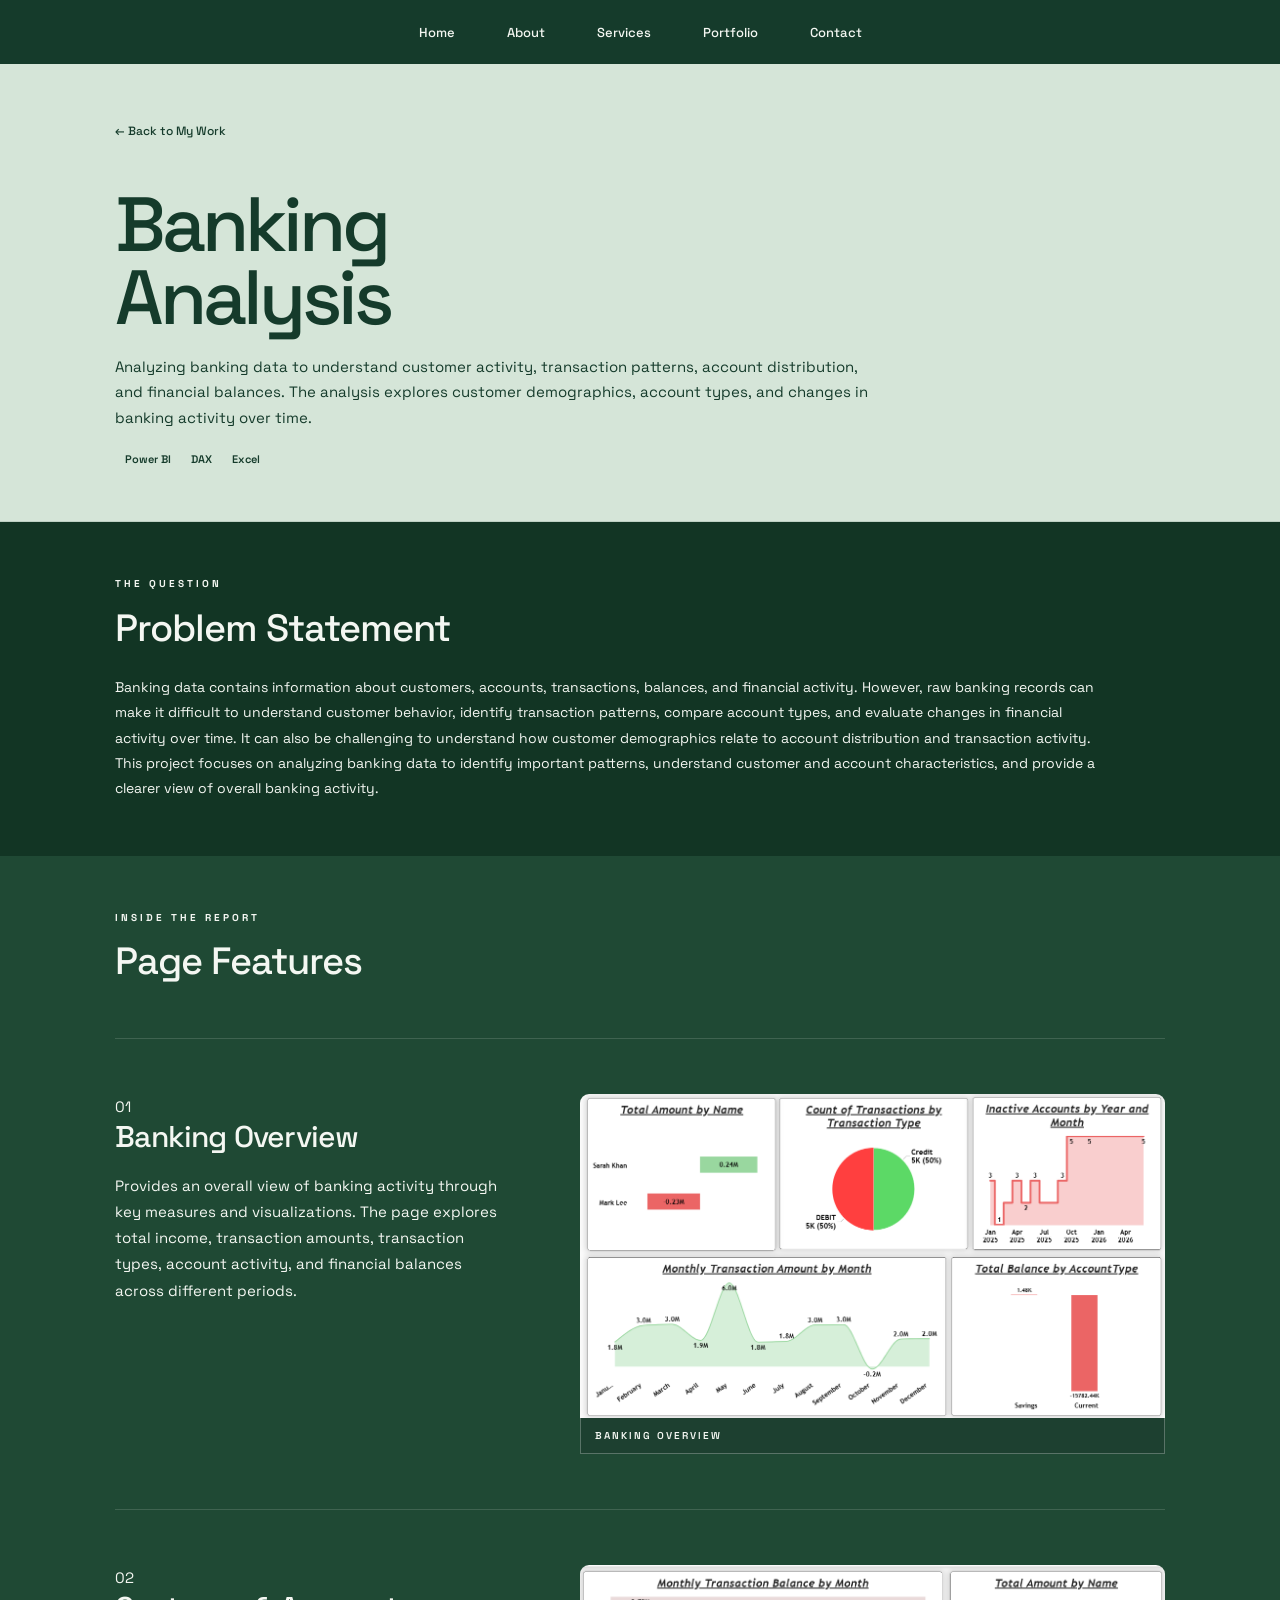
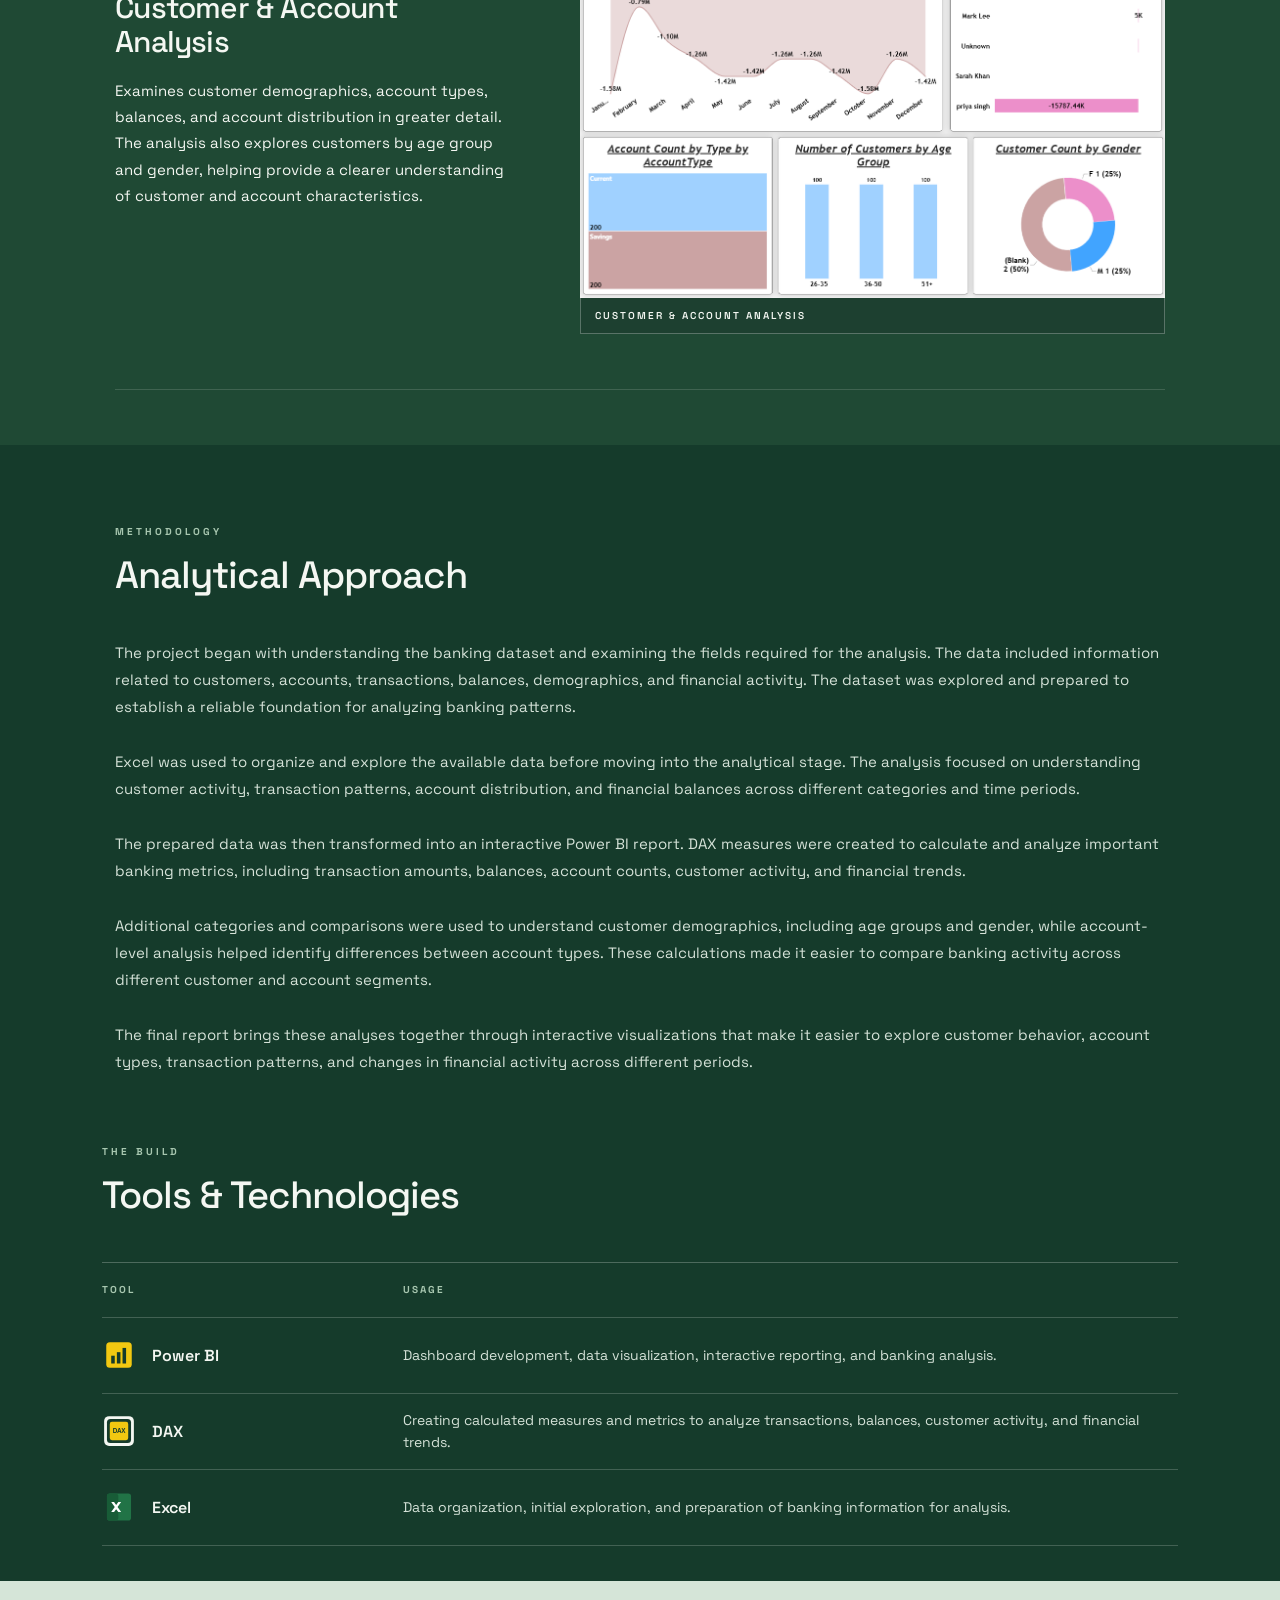
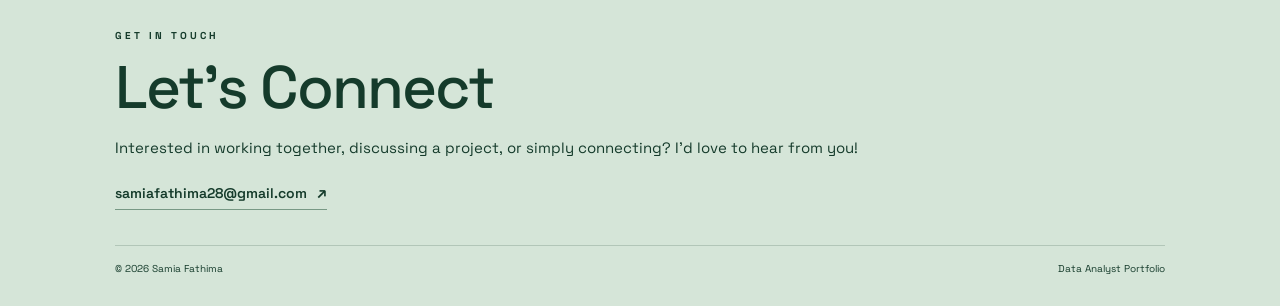
<file: banking-analysis.html>
<!DOCTYPE html>
<html lang="en">

<head>

    <meta charset="UTF-8">
    <meta name="viewport" content="width=device-width, initial-scale=1.0">

    <title>Banking Analysis | Samia Fathima</title>

    <link rel="stylesheet" href="styles.css">

</head>


<body class="project-page">


    <!-- =====================================================
         NAVIGATION
    ====================================================== -->

    <header class="navbar">

        <nav class="nav-links">

            <a href="index.html">
                Home
            </a>

            <a href="index.html#about">
                About
            </a>

            <a href="index.html#services">
                Services
            </a>

            <a href="projects.html">
                Portfolio
            </a>

            <a href="index.html#contact">
                Contact
            </a>

        </nav>

    </header>



    <main>


        <!-- =====================================================
             PROJECT HERO
        ====================================================== -->

        <section class="apple-project-hero">

            <div class="apple-project-top">

                <a href="projects.html" class="back-to-work">
                    ← Back to My Work
                </a>

            </div>


            <div class="apple-project-title">

                <h1>
                    Banking<br>
                    Analysis
                </h1>

            </div>


            <p class="apple-project-description">
                Analyzing banking data to understand customer activity,
                transaction patterns, account distribution, and financial
                balances. The analysis explores customer demographics,
                account types, and changes in banking activity over time.
            </p>


            <div class="apple-project-tools">

                <span>Power BI</span>
                <span>DAX</span>
                <span>Excel</span>

            </div>

        </section>



        <!-- =====================================================
             PROBLEM STATEMENT
        ====================================================== -->

        <section class="apple-problem">

            <div class="apple-problem-inner">

                <p class="apple-problem-label">
                    THE QUESTION
                </p>


                <h2>
                    Problem Statement
                </h2>


                <p class="apple-problem-description">

                    Banking data contains information about customers,
                    accounts, transactions, balances, and financial activity.
                    However, raw banking records can make it difficult to
                    understand customer behavior, identify transaction
                    patterns, compare account types, and evaluate changes
                    in financial activity over time. It can also be challenging
                    to understand how customer demographics relate to account
                    distribution and transaction activity. This project
                    focuses on analyzing banking data to identify important
                    patterns, understand customer and account characteristics,
                    and provide a clearer view of overall banking activity.

                </p>

            </div>

        </section>



        <!-- =====================================================
             PAGE FEATURES
        ====================================================== -->

        <section class="apple-features">

            <div class="apple-features-inner">

                <p class="apple-features-label">
                    INSIDE THE REPORT
                </p>


                <h2>
                    Page Features
                </h2>



                <!-- =================================================
                     PAGE 01
                ================================================== -->

                <div class="apple-feature-row">

                    <div class="apple-feature-text">

                        <p class="apple-feature-number">
                            01
                        </p>

                        <h3>
                            Banking Overview
                        </h3>

                        <p>
                            Provides an overall view of banking activity
                            through key measures and visualizations.
                            The page explores total income, transaction
                            amounts, transaction types, account activity,
                            and financial balances across different periods.
                        </p>

                    </div>


                    <div class="apple-feature-image">

                        <img
                            src="images/banking.png"
                            alt="Banking Analysis Dashboard"
                        >

                        <p class="apple-feature-caption">
                            BANKING OVERVIEW
                        </p>

                    </div>

                </div>



                <!-- =================================================
                     PAGE 02
                ================================================== -->

                <div class="apple-feature-row">

                    <div class="apple-feature-text">

                        <p class="apple-feature-number">
                            02
                        </p>

                        <h3>
                            Customer &amp; Account Analysis
                        </h3>

                        <p>
                            Examines customer demographics, account types,
                            balances, and account distribution in greater
                            detail. The analysis also explores customers
                            by age group and gender, helping provide a
                            clearer understanding of customer and account
                            characteristics.
                        </p>

                    </div>


                    <div class="apple-feature-image">

                        <img
                            src="images/banking-2.png"
                            alt="Customer and Account Analysis Dashboard"
                            onerror="this.onerror=null;this.src='images/banking.png';"
                        >

                        <p class="apple-feature-caption">
                            CUSTOMER &amp; ACCOUNT ANALYSIS
                        </p>

                    </div>

                </div>


            </div>

        </section>



        <!-- =====================================================
             METHODOLOGY
        ====================================================== -->

        <section class="apple-methodology">

            <div class="apple-methodology-inner">

                <p class="apple-methodology-label">
                    METHODOLOGY
                </p>


                <h2>
                    Analytical Approach
                </h2>


                <div class="apple-methodology-text">

                    <p>
                        The project began with understanding the banking
                        dataset and examining the fields required for the
                        analysis. The data included information related to
                        customers, accounts, transactions, balances,
                        demographics, and financial activity. The dataset
                        was explored and prepared to establish a reliable
                        foundation for analyzing banking patterns.
                    </p>


                    <p>
                        Excel was used to organize and explore the available
                        data before moving into the analytical stage. The
                        analysis focused on understanding customer activity,
                        transaction patterns, account distribution, and
                        financial balances across different categories
                        and time periods.
                    </p>


                    <p>
                        The prepared data was then transformed into an
                        interactive Power BI report. DAX measures were
                        created to calculate and analyze important banking
                        metrics, including transaction amounts, balances,
                        account counts, customer activity, and financial
                        trends.
                    </p>


                    <p>
                        Additional categories and comparisons were used to
                        understand customer demographics, including age
                        groups and gender, while account-level analysis
                        helped identify differences between account types.
                        These calculations made it easier to compare banking
                        activity across different customer and account
                        segments.
                    </p>


                    <p>
                        The final report brings these analyses together
                        through interactive visualizations that make it
                        easier to explore customer behavior, account types,
                        transaction patterns, and changes in financial
                        activity across different periods.
                    </p>

                </div>

            </div>

        </section>



        <!-- =====================================================
             TOOLS & TECHNOLOGIES
        ====================================================== -->

        <section
            class="apple-tools"
            style="background:#153b2b !important; color:#f4f7f2 !important;"
        >

            <div class="apple-tools-inner">

                <p class="apple-tools-label">
                    THE BUILD
                </p>


                <h2>
                    Tools &amp; Technologies
                </h2>


                <div class="apple-tools-table">


                    <!-- =================================================
                         HEADER
                    ================================================== -->

                    <div class="apple-tools-row apple-tools-header">

                        <div>
                            TOOL
                        </div>

                        <div>
                            USAGE
                        </div>

                    </div>



                    <!-- =================================================
                         POWER BI
                    ================================================== -->

                    <div class="apple-tools-row">

                        <div class="apple-tool-name">

                            <span class="loan-tool-logo powerbi-logo">

                                <svg
                                    viewBox="0 0 48 48"
                                    xmlns="http://www.w3.org/2000/svg"
                                    aria-hidden="true"
                                >

                                    <rect
                                        x="6"
                                        y="6"
                                        width="36"
                                        height="36"
                                        rx="5"
                                        fill="#F2C811"
                                    />

                                    <rect
                                        x="13"
                                        y="25"
                                        width="5"
                                        height="11"
                                        fill="#153b2b"
                                    />

                                    <rect
                                        x="21"
                                        y="20"
                                        width="5"
                                        height="16"
                                        fill="#153b2b"
                                    />

                                    <rect
                                        x="29"
                                        y="14"
                                        width="5"
                                        height="22"
                                        fill="#153b2b"
                                    />

                                </svg>

                            </span>


                            <span>
                                Power BI
                            </span>

                        </div>


                        <div>
                            Dashboard development, data visualization,
                            interactive reporting, and banking analysis.
                        </div>

                    </div>



                    <!-- =================================================
                         DAX
                    ================================================== -->

                    <div class="apple-tools-row">

                        <div class="apple-tool-name">

                            <span class="loan-tool-logo dax-logo">

                                <svg
                                    viewBox="0 0 48 48"
                                    xmlns="http://www.w3.org/2000/svg"
                                    aria-hidden="true"
                                >

                                    <rect
                                        x="3"
                                        y="3"
                                        width="42"
                                        height="42"
                                        rx="7"
                                        fill="#f4f7f2"
                                    />

                                    <rect
                                        x="7"
                                        y="7"
                                        width="34"
                                        height="34"
                                        rx="5"
                                        fill="#153b2b"
                                    />

                                    <rect
                                        x="11"
                                        y="11"
                                        width="26"
                                        height="26"
                                        rx="3"
                                        fill="#f2c811"
                                    />

                                    <text
                                        x="24"
                                        y="27"
                                        text-anchor="middle"
                                        fill="#153b2b"
                                        font-size="9"
                                        font-weight="700"
                                        font-family="Arial, sans-serif"
                                    >DAX</text>

                                </svg>

                            </span>


                            <span>
                                DAX
                            </span>

                        </div>


                        <div>
                            Creating calculated measures and metrics to
                            analyze transactions, balances, customer
                            activity, and financial trends.
                        </div>

                    </div>



                    <!-- =================================================
                         EXCEL
                    ================================================== -->

                    <div class="apple-tools-row">

                        <div class="apple-tool-name">

                            <span class="loan-tool-logo excel-logo">

                                <svg
                                    viewBox="0 0 48 48"
                                    xmlns="http://www.w3.org/2000/svg"
                                    aria-hidden="true"
                                >

                                    <rect
                                        x="7"
                                        y="5"
                                        width="34"
                                        height="38"
                                        rx="4"
                                        fill="#217346"
                                    />

                                    <rect
                                        x="7"
                                        y="5"
                                        width="16"
                                        height="38"
                                        rx="4"
                                        fill="#185C37"
                                    />

                                    <path
                                        d="M13 17l5 7-5 7h4l3-4 3 4h4l-5-7 5-7h-4l-3 4-3-4z"
                                        fill="#ffffff"
                                    />

                                </svg>

                            </span>


                            <span>
                                Excel
                            </span>

                        </div>


                        <div>
                            Data organization, initial exploration,
                            and preparation of banking information
                            for analysis.
                        </div>

                    </div>


                </div>

            </div>

        </section>



        <!-- =====================================================
             CONTACT
        ====================================================== -->

        <section class="contact-section">

            <p class="contact-label">
                GET IN TOUCH
            </p>


            <h2>
                Let’s Connect
            </h2>


            <p class="contact-description">
                Interested in working together, discussing a project, or simply connecting? I’d love to hear from you!
            </p>


            <a
                href="mailto:samiafathima28@gmail.com"
                class="contact-email"
            >
                samiafathima28@gmail.com
            </a>


            <div class="contact-footer">

                <p>
                    © 2026 Samia Fathima
                </p>


                <p>
                    Data Analyst Portfolio
                </p>

            </div>

        </section>


    </main>



    <!-- =====================================================
         LOGO STYLING
    ====================================================== -->

    <style>

        .loan-tool-logo {
            width: 34px !important;
            height: 34px !important;
            min-width: 34px !important;
            min-height: 34px !important;

            display: flex !important;
            align-items: center !important;
            justify-content: center !important;

            flex-shrink: 0 !important;
        }


        .loan-tool-logo svg {
            width: 34px !important;
            height: 34px !important;
            display: block !important;
        }


        .dax-logo {
            width: 34px !important;
            height: 34px !important;
            min-width: 34px !important;
            min-height: 34px !important;

            border: none !important;
            border-radius: 0 !important;
            padding: 0 !important;

            background: transparent !important;
            box-shadow: none !important;
        }


        .dax-logo svg {
            width: 34px !important;
            height: 34px !important;
            display: block !important;
        }

    </style>


</body>

</html>
</file>
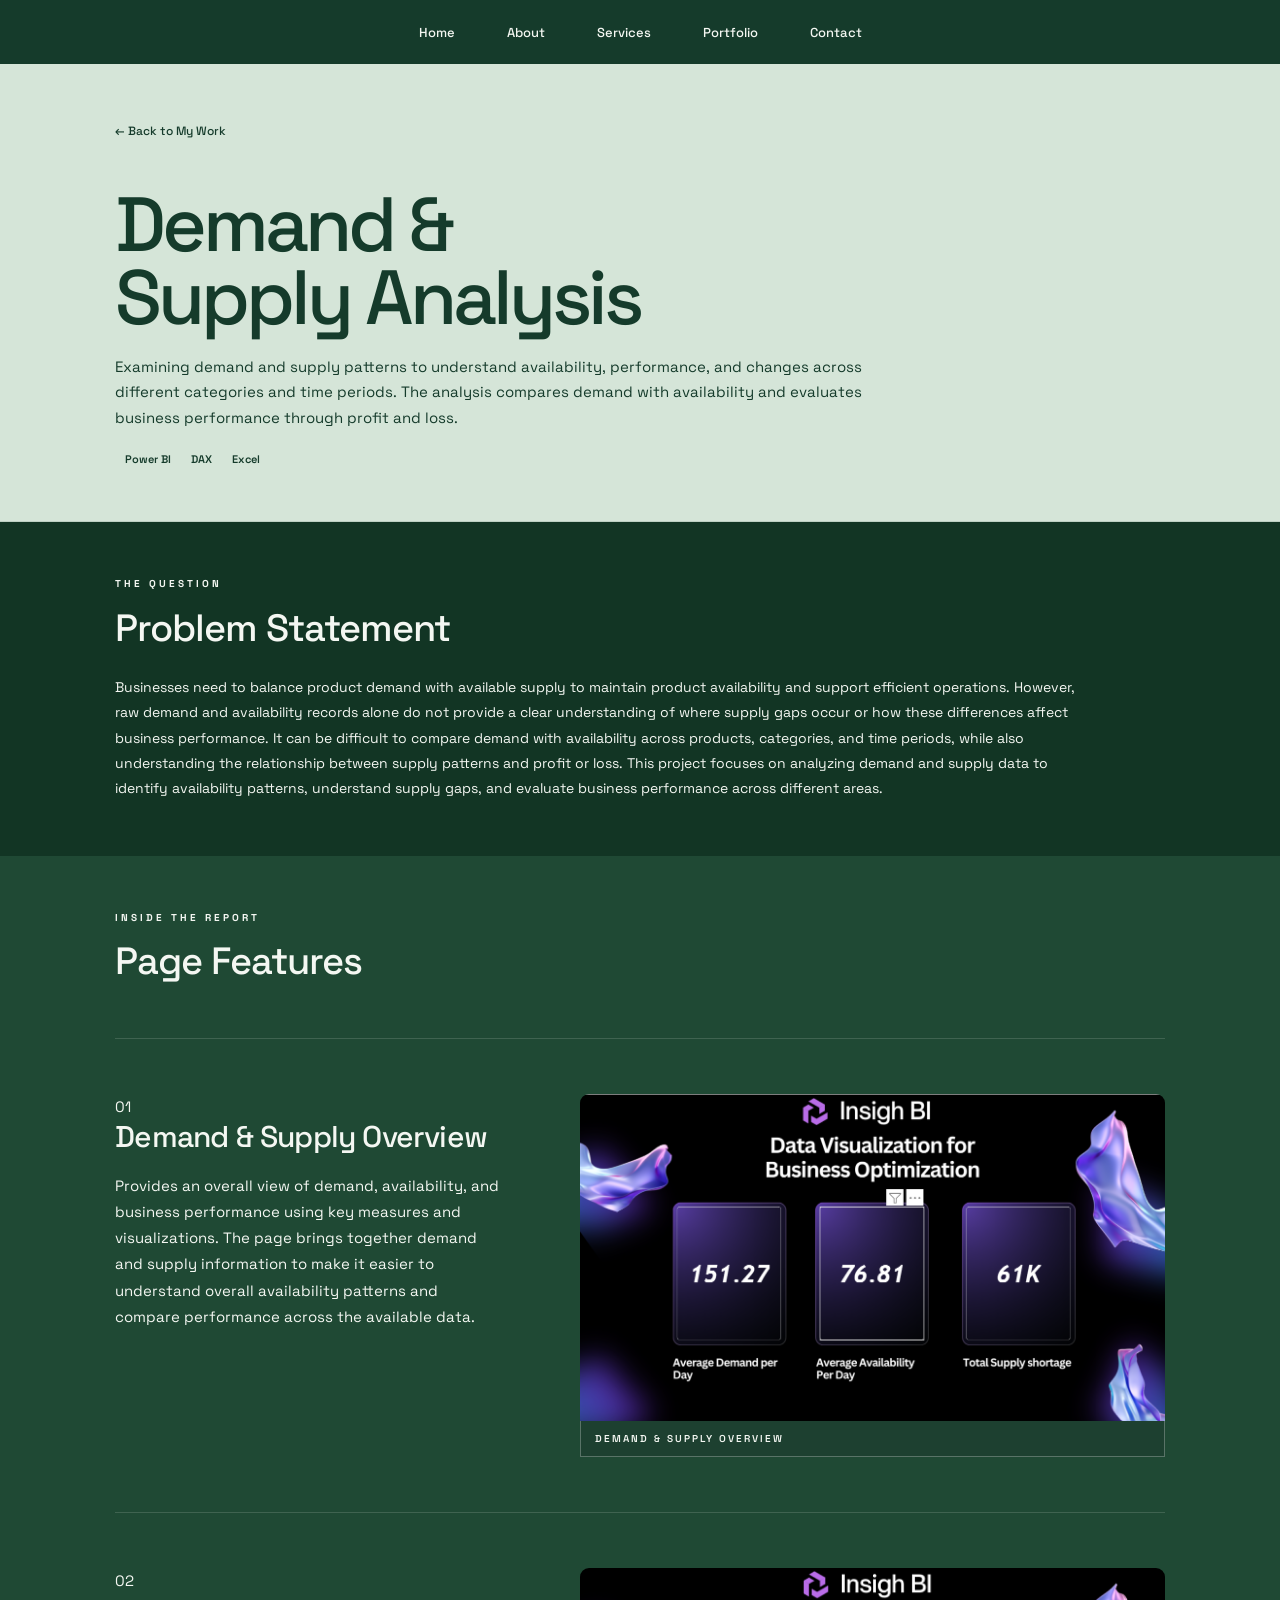
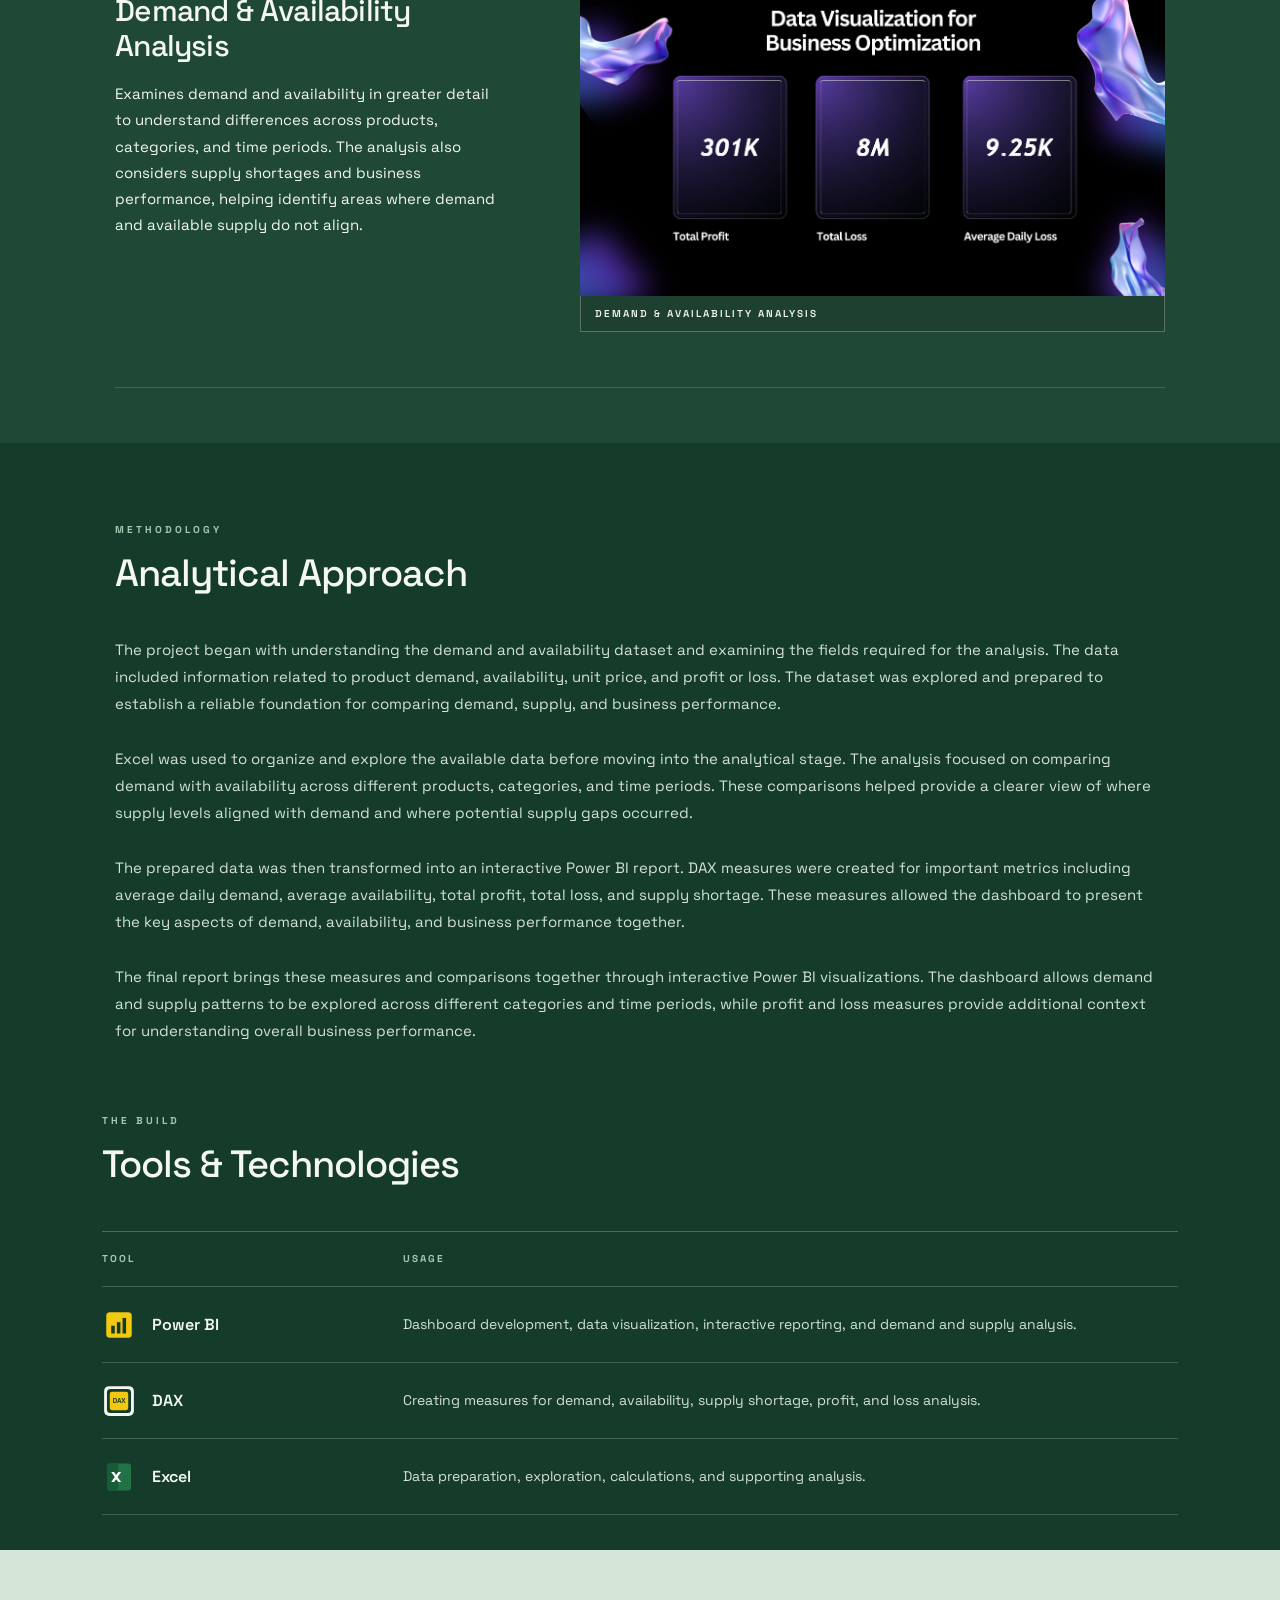
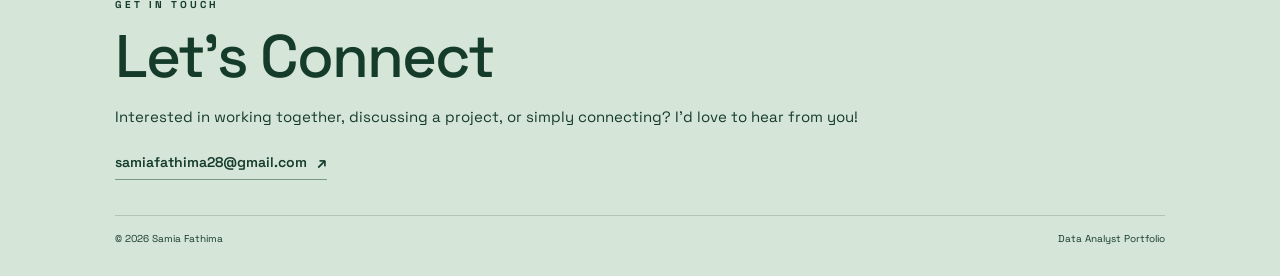
<file: demand-supply.html>
<!DOCTYPE html>
<html lang="en">

<head>

    <meta charset="UTF-8">
    <meta name="viewport" content="width=device-width, initial-scale=1.0">

    <title>Demand & Supply Analysis | Samia Fathima</title>

    <link rel="stylesheet" href="styles.css">

</head>


<body class="project-page">


    <!-- =====================================================
         NAVIGATION
    ====================================================== -->

    <header class="navbar">

        <nav class="nav-links">

            <a href="index.html">
                Home
            </a>

            <a href="index.html#about">
                About
            </a>

            <a href="index.html#services">
                Services
            </a>

            <a href="projects.html">
                Portfolio
            </a>

            <a href="index.html#contact">
                Contact
            </a>

        </nav>

    </header>



    <main>


        <!-- =====================================================
             PROJECT HERO
        ====================================================== -->

        <section class="apple-project-hero">

            <div class="apple-project-top">

                <a href="projects.html" class="back-to-work">
                    ← Back to My Work
                </a>

            </div>


            <div class="apple-project-title">

                <h1>
                    Demand &amp;<br>
                    Supply Analysis
                </h1>

            </div>


            <p class="apple-project-description">
                Examining demand and supply patterns to understand availability,
                performance, and changes across different categories and time periods.
                The analysis compares demand with availability and evaluates
                business performance through profit and loss.
            </p>


            <div class="apple-project-tools">

                <span>Power BI</span>
                <span>DAX</span>
                <span>Excel</span>

            </div>

        </section>



        <!-- =====================================================
             PROBLEM STATEMENT
        ====================================================== -->

        <section class="apple-problem">

            <div class="apple-problem-inner">

                <p class="apple-problem-label">
                    THE QUESTION
                </p>


                <h2>
                    Problem Statement
                </h2>


                <p class="apple-problem-description">

                    Businesses need to balance product demand with available
                    supply to maintain product availability and support
                    efficient operations. However, raw demand and availability
                    records alone do not provide a clear understanding of where
                    supply gaps occur or how these differences affect business
                    performance. It can be difficult to compare demand with
                    availability across products, categories, and time periods,
                    while also understanding the relationship between supply
                    patterns and profit or loss. This project focuses on
                    analyzing demand and supply data to identify availability
                    patterns, understand supply gaps, and evaluate business
                    performance across different areas.

                </p>

            </div>

        </section>



        <!-- =====================================================
             PAGE FEATURES
        ====================================================== -->

        <section class="apple-features">

            <div class="apple-features-inner">

                <p class="apple-features-label">
                    INSIDE THE REPORT
                </p>


                <h2>
                    Page Features
                </h2>



                <!-- =================================================
                     PAGE 01
                ================================================== -->

                <div class="apple-feature-row">

                    <div class="apple-feature-text">

                        <p class="apple-feature-number">
                            01
                        </p>

                        <h3>
                            Demand &amp; Supply Overview
                        </h3>

                        <p>
                            Provides an overall view of demand, availability,
                            and business performance using key measures and
                            visualizations. The page brings together demand
                            and supply information to make it easier to
                            understand overall availability patterns and
                            compare performance across the available data.
                        </p>

                    </div>


                    <div class="apple-feature-image">

                        <img
                            src="images/demand-supply.png"
                            alt="Demand and Supply Analysis Dashboard"
                        >

                        <p class="apple-feature-caption">
                            DEMAND &amp; SUPPLY OVERVIEW
                        </p>

                    </div>

                </div>



                <!-- =================================================
                     PAGE 02
                ================================================== -->

                <div class="apple-feature-row">

                    <div class="apple-feature-text">

                        <p class="apple-feature-number">
                            02
                        </p>

                        <h3>
                            Demand &amp; Availability Analysis
                        </h3>

                        <p>
                            Examines demand and availability in greater detail
                            to understand differences across products,
                            categories, and time periods. The analysis also
                            considers supply shortages and business performance,
                            helping identify areas where demand and available
                            supply do not align.
                        </p>

                    </div>


                    <div class="apple-feature-image">

                        <img
                            src="images/demand-supply-2.png"
                            alt="Demand and Availability Analysis Dashboard"
                            onerror="this.onerror=null;this.src='images/demand-supply.png';"
                        >

                        <p class="apple-feature-caption">
                            DEMAND &amp; AVAILABILITY ANALYSIS
                        </p>

                    </div>

                </div>


            </div>

        </section>



        <!-- =====================================================
             METHODOLOGY
        ====================================================== -->

        <section class="apple-methodology">

            <div class="apple-methodology-inner">

                <p class="apple-methodology-label">
                    METHODOLOGY
                </p>


                <h2>
                    Analytical Approach
                </h2>


                <div class="apple-methodology-text">

                    <p>
                        The project began with understanding the demand and
                        availability dataset and examining the fields required
                        for the analysis. The data included information related
                        to product demand, availability, unit price, and
                        profit or loss. The dataset was explored and prepared
                        to establish a reliable foundation for comparing
                        demand, supply, and business performance.
                    </p>


                    <p>
                        Excel was used to organize and explore the available
                        data before moving into the analytical stage. The
                        analysis focused on comparing demand with availability
                        across different products, categories, and time
                        periods. These comparisons helped provide a clearer
                        view of where supply levels aligned with demand and
                        where potential supply gaps occurred.
                    </p>


                    <p>
                        The prepared data was then transformed into an
                        interactive Power BI report. DAX measures were created
                        for important metrics including average daily demand,
                        average availability, total profit, total loss, and
                        supply shortage. These measures allowed the dashboard
                        to present the key aspects of demand, availability,
                        and business performance together.
                    </p>


                    <p>
                        The final report brings these measures and comparisons
                        together through interactive Power BI visualizations.
                        The dashboard allows demand and supply patterns to be
                        explored across different categories and time periods,
                        while profit and loss measures provide additional
                        context for understanding overall business
                        performance.
                    </p>

                </div>

            </div>

        </section>



        <!-- =====================================================
             TOOLS & TECHNOLOGIES
        ====================================================== -->

        <section
            class="apple-tools"
            style="background:#153b2b !important; color:#f4f7f2 !important;"
        >

            <div class="apple-tools-inner">

                <p class="apple-tools-label">
                    THE BUILD
                </p>


                <h2>
                    Tools &amp; Technologies
                </h2>


                <div class="apple-tools-table">


                    <!-- =================================================
                         HEADER
                    ================================================== -->

                    <div class="apple-tools-row apple-tools-header">

                        <div>
                            TOOL
                        </div>

                        <div>
                            USAGE
                        </div>

                    </div>



                    <!-- =================================================
                         POWER BI
                    ================================================== -->

                    <div class="apple-tools-row">

                        <div class="apple-tool-name">

                            <span class="loan-tool-logo powerbi-logo">

                                <svg
                                    width="34"
                                    height="34"
                                    viewBox="0 0 48 48"
                                    xmlns="http://www.w3.org/2000/svg"
                                    aria-hidden="true"
                                >

                                    <rect
                                        x="6"
                                        y="6"
                                        width="36"
                                        height="36"
                                        rx="5"
                                        fill="#F2C811"
                                    />

                                    <rect
                                        x="13"
                                        y="25"
                                        width="5"
                                        height="11"
                                        fill="#153b2b"
                                    />

                                    <rect
                                        x="21"
                                        y="20"
                                        width="5"
                                        height="16"
                                        fill="#153b2b"
                                    />

                                    <rect
                                        x="29"
                                        y="14"
                                        width="5"
                                        height="22"
                                        fill="#153b2b"
                                    />

                                </svg>

                            </span>


                            <span>
                                Power BI
                            </span>

                        </div>


                        <div>
                            Dashboard development, data visualization,
                            interactive reporting, and demand and supply analysis.
                        </div>

                    </div>


                    <!-- =================================================
                        DAX
                    ================================================== -->

                    <div class="apple-tools-row">

                        <div class="apple-tool-name">

                            <span
                                class="loan-tool-logo dax-logo"
                                     style="
                                        width:34px !important;
                height:34px !important;
                min-width:34px !important;
                min-height:34px !important;
                border:none !important;
                border-radius:0 !important;
                padding:0 !important;
                background:transparent !important;
                box-shadow:none !important;
            "
        >

            <svg
                width="34"
                height="34"
                viewBox="0 0 48 48"
                xmlns="http://www.w3.org/2000/svg"
                aria-hidden="true"
                style="display:block;width:34px;height:34px;"
            >

                <!-- WHITE OUTER FRAME -->
                <rect
                    x="3"
                    y="3"
                    width="42"
                    height="42"
                    rx="7"
                    fill="#f4f7f2"
                />

                <!-- DARK INNER FRAME -->
                <rect
                    x="7"
                    y="7"
                    width="34"
                    height="34"
                    rx="5"
                    fill="#153b2b"
                />

                <!-- YELLOW CENTER -->
                <rect
                    x="11"
                    y="11"
                    width="26"
                    height="26"
                    rx="3"
                    fill="#f2c811"
                />

                <!-- DAX -->
                <text
                    x="24"
                    y="27"
                    text-anchor="middle"
                    fill="#153b2b"
                    font-size="9"
                    font-weight="700"
                    font-family="Arial, sans-serif"
                >DAX</text>

            </svg>

        </span>


        <span>
            DAX
        </span>

    </div>


    <div>
        Creating measures for demand, availability,
        supply shortage, profit, and loss analysis.
    </div>

</div>

                    <!-- =================================================
                         EXCEL
                    ================================================== -->

                    <div class="apple-tools-row">

                        <div class="apple-tool-name">

                            <span class="loan-tool-logo excel-logo">

                                <svg
                                    width="34"
                                    height="34"
                                    viewBox="0 0 48 48"
                                    xmlns="http://www.w3.org/2000/svg"
                                    aria-hidden="true"
                                >

                                    <rect
                                        x="7"
                                        y="5"
                                        width="34"
                                        height="38"
                                        rx="4"
                                        fill="#217346"
                                    />

                                    <rect
                                        x="7"
                                        y="5"
                                        width="16"
                                        height="38"
                                        rx="4"
                                        fill="#185C37"
                                    />

                                    <path
                                        d="M13 17l5 7-5 7h4l3-4 3 4h4l-5-7 5-7h-4l-3 4-3-4z"
                                        fill="#ffffff"
                                    />

                                </svg>

                            </span>


                            <span>
                                Excel
                            </span>

                        </div>


                        <div>
                            Data preparation, exploration, calculations,
                            and supporting analysis.
                        </div>

                    </div>


                </div>

            </div>

        </section>



        <!-- =====================================================
             CONTACT
        ====================================================== -->

        <section class="contact-section">

            <p class="contact-label">
                GET IN TOUCH
            </p>


            <h2>
                Let’s Connect
            </h2>


            <p class="contact-description">
                Interested in working together, discussing a project, or simply connecting? I’d love to hear from you!
            </p>


            <a
                href="mailto:samiafathima28@gmail.com"
                class="contact-email"
            >
                samiafathima28@gmail.com
            </a>


            <div class="contact-footer">

                <p>
                    © 2026 Samia Fathima
                </p>

                <p>
                    Data Analyst Portfolio
                </p>

            </div>

        </section>


    </main>



    <!-- =====================================================
         LOGO STYLING
    ====================================================== -->

    <style>

        .loan-tool-logo {
            width: 34px !important;
            height: 34px !important;
            min-width: 34px !important;
            min-height: 34px !important;

            display: flex !important;
            align-items: center !important;
            justify-content: center !important;

            flex-shrink: 0 !important;
        }


        .loan-tool-logo svg {
            width: 34px !important;
            height: 34px !important;
            display: block !important;
        }


        .dax-logo {
            width: 34px;
            height: 34px;
            display: flex;
            align-items: center;
            justify-content: center;
            flex-shrink: 0;
        }

        .dax-logo svg {
            width: 34px;
            height: 34px;
            display: block;
        }

    </style>


</body>

</html>
</file>
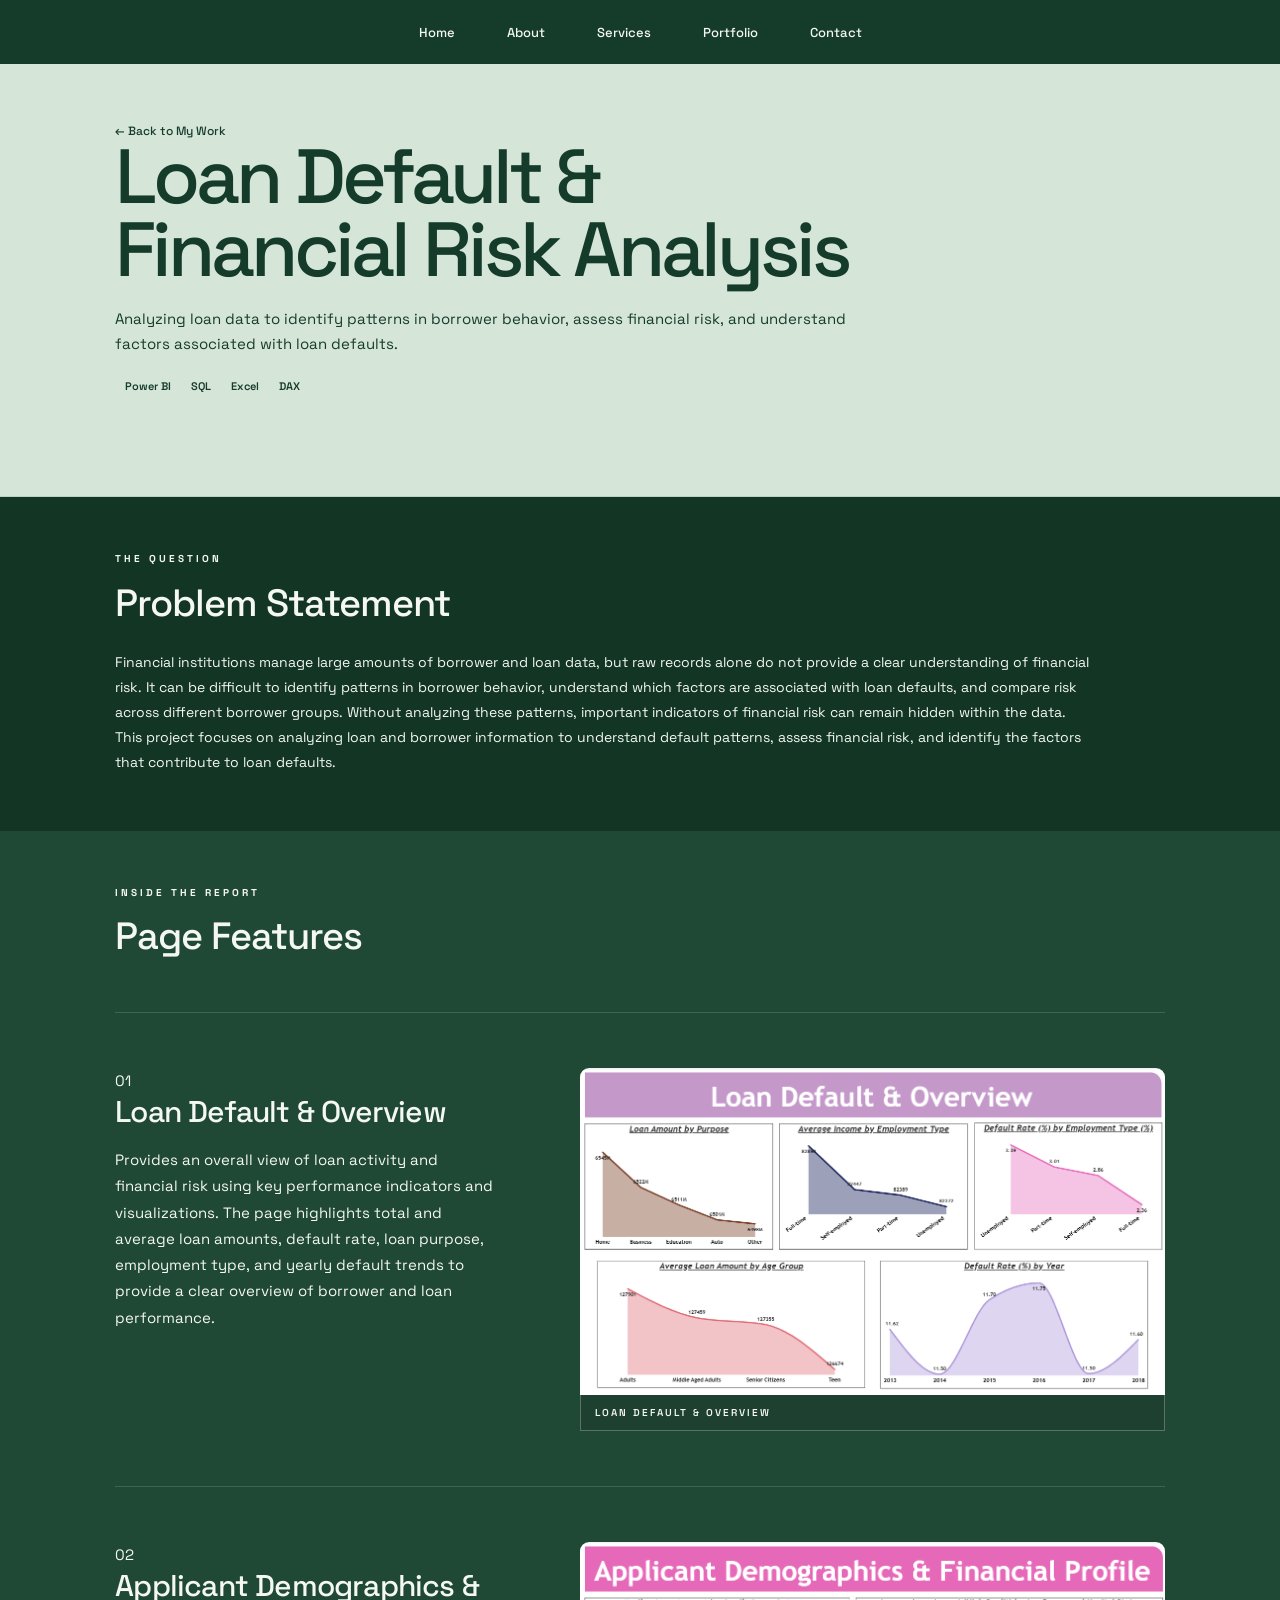
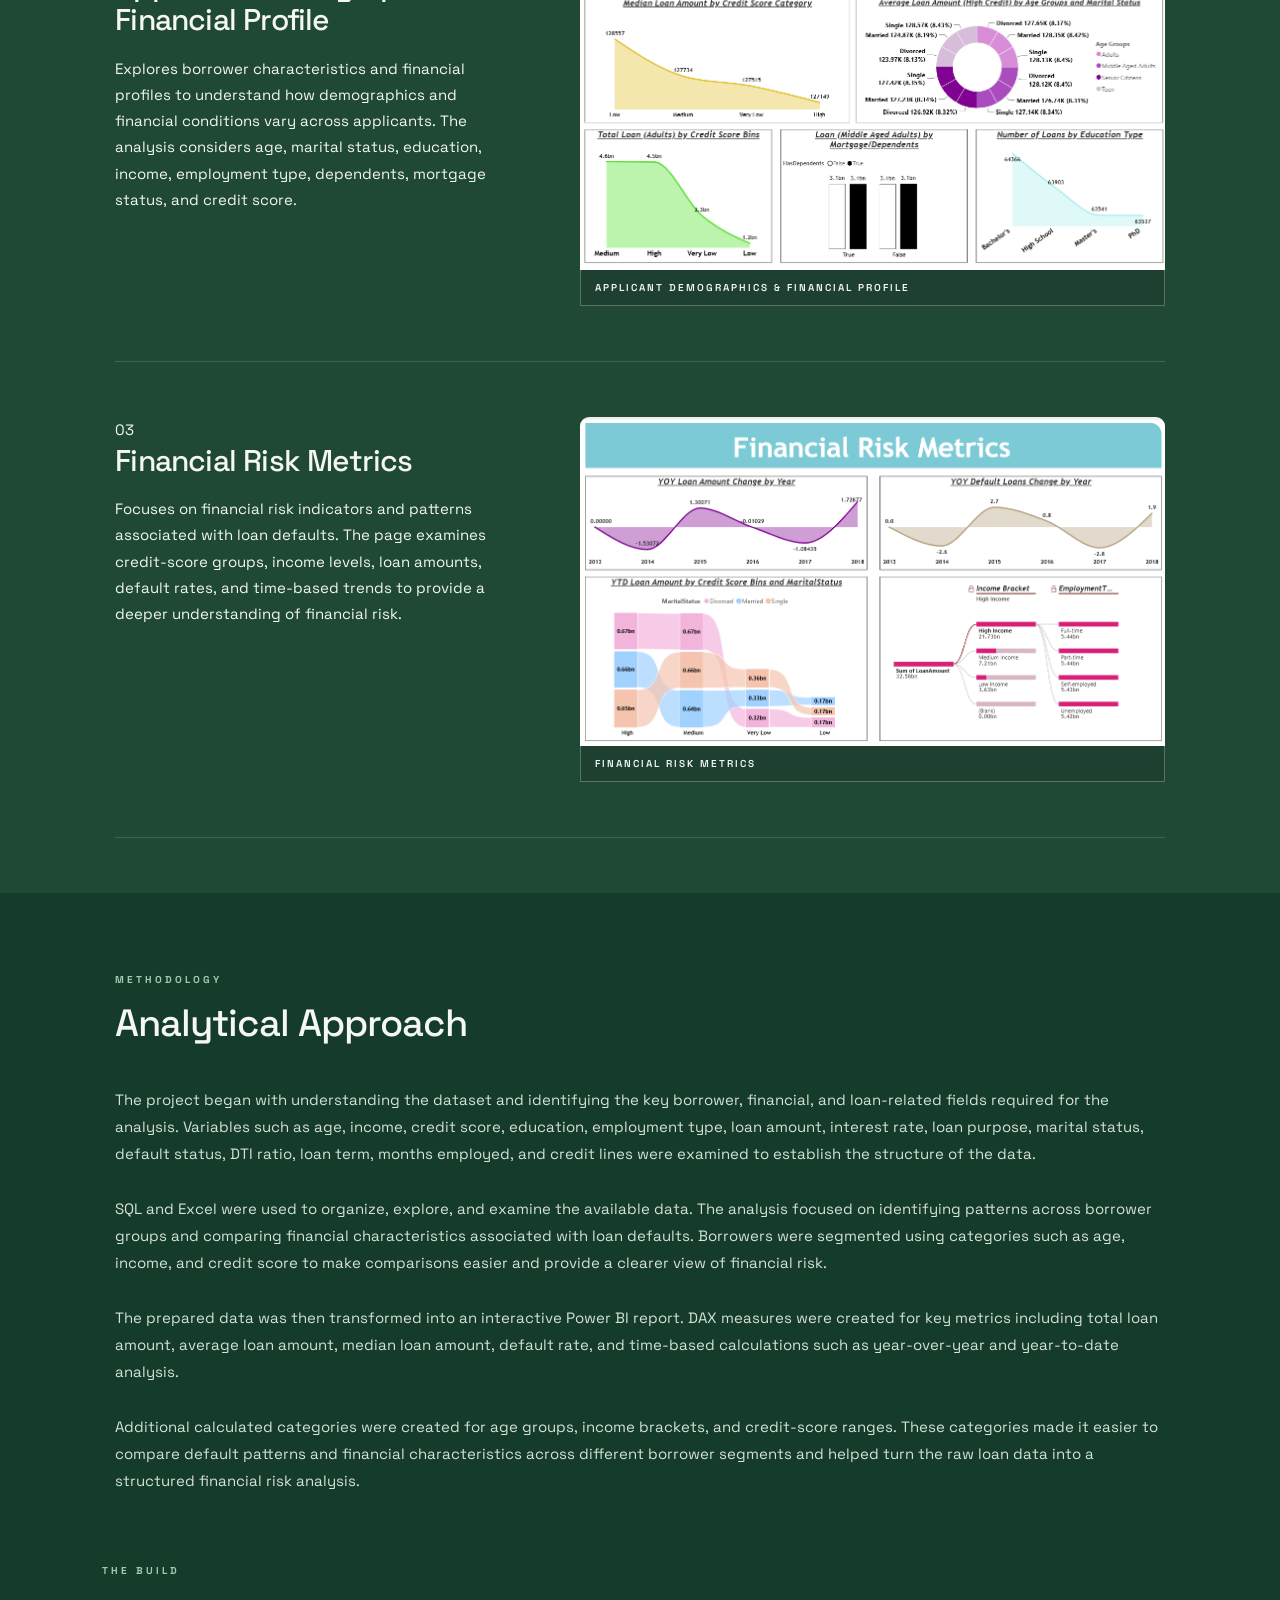
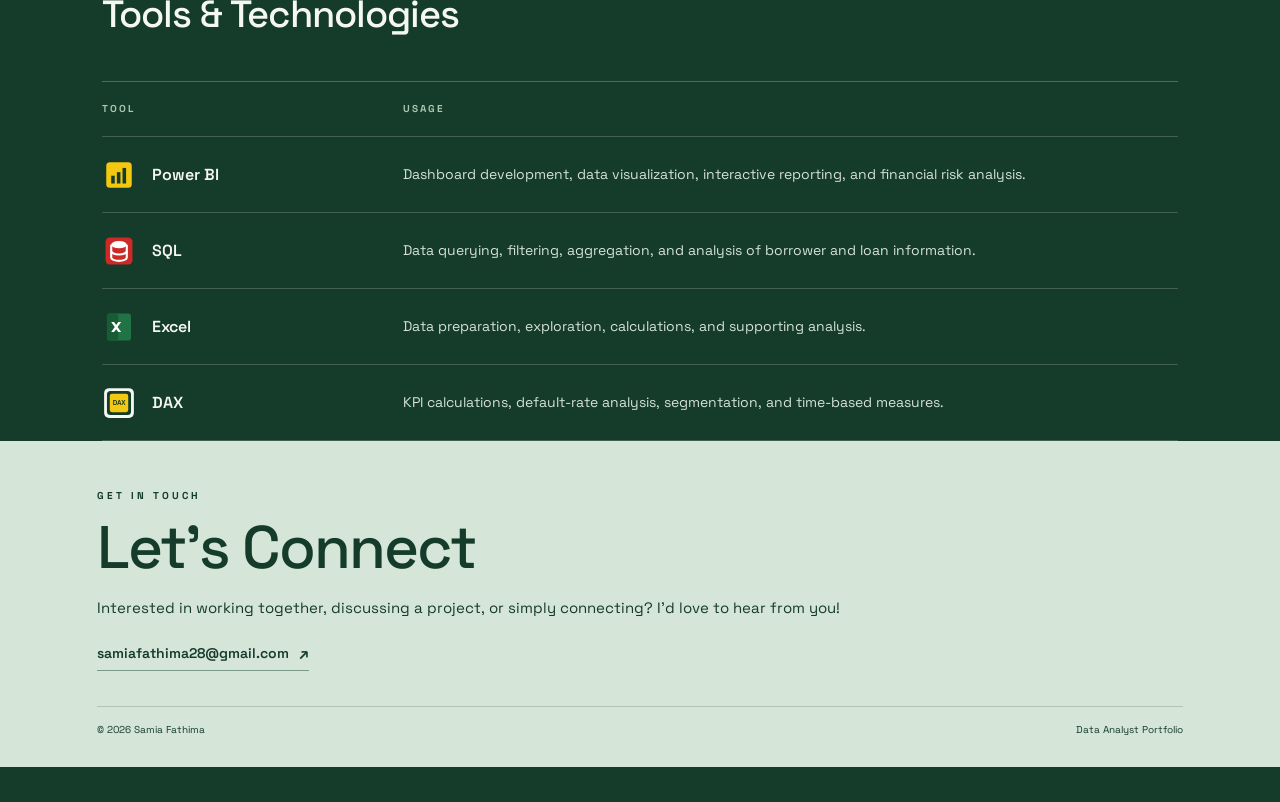
<file: loan-default.html>
<!DOCTYPE html>
<html lang="en">

<head>

    <meta charset="UTF-8">
    <meta name="viewport" content="width=device-width, initial-scale=1.0">

    <title>Loan Default & Financial Risk Analysis | Samia Fathima</title>

    <link rel="stylesheet" href="styles.css">

</head>


<body class="project-page">

    <!-- =====================================================
         NAVIGATION
    ====================================================== -->

    <header class="navbar">

        <nav class="nav-links">

            <a href="index.html">
                Home
            </a>

            <a href="index.html#about">
                About
            </a>

            <a href="index.html#services">
                Services
            </a>

            <a href="projects.html">
                Portfolio
            </a>

            <a href="index.html#contact">
                Contact
            </a>

        </nav>

    </header>


    <main>


        <!-- =====================================================
             PROJECT HERO
        ====================================================== -->

        <section class="apple-project-hero">

            <div class="apple-project-top">

                <a href="projects.html" class="back-to-work">
                    ← Back to My Work
                </a>


                <div class="apple-project-title">

                    <h1>
                        Loan Default &amp;<br>
                        Financial Risk Analysis
                    </h1>

                </div>


                <p class="apple-project-description">
                    Analyzing loan data to identify patterns in borrower behavior, assess financial risk, and understand factors associated with loan defaults.
                </p>


                <div class="apple-project-tools">

                    <span>Power BI</span>
                    <span>SQL</span>
                    <span>Excel</span>
                    <span>DAX</span>

                </div>

            </div>

        </section>



        <!-- =====================================================
             PROBLEM STATEMENT
        ====================================================== -->

        <section class="apple-problem">

            <div class="apple-problem-inner">

                <p class="apple-problem-label">
                    THE QUESTION
                </p>


                <h2>
                    Problem Statement
                </h2>


                <p class="apple-problem-description">

                    Financial institutions manage large amounts of borrower and loan data, but raw records alone do not provide a clear understanding of financial risk. It can be difficult to identify patterns in borrower behavior, understand which factors are associated with loan defaults, and compare risk across different borrower groups. Without analyzing these patterns, important indicators of financial risk can remain hidden within the data. This project focuses on analyzing loan and borrower information to understand default patterns, assess financial risk, and identify the factors that contribute to loan defaults.

                </p>

            </div>

        </section>



        <!-- =====================================================
             PAGE FEATURES
        ====================================================== -->

        <section class="apple-features">

            <div class="apple-features-inner">

                <p class="apple-features-label">
                    INSIDE THE REPORT
                </p>


                <h2>
                    Page Features
                </h2>



                <!-- PAGE 01 -->

                <div class="apple-feature-row">

                    <div class="apple-feature-text">

                        <p class="apple-feature-number">
                            01
                        </p>

                        <h3>
                            Loan Default &amp; Overview
                        </h3>

                        <p>
                            Provides an overall view of loan activity and financial risk using key performance indicators and visualizations. The page highlights total and average loan amounts, default rate, loan purpose, employment type, and yearly default trends to provide a clear overview of borrower and loan performance.
                        </p>

                    </div>


                    <div class="apple-feature-image">

                        <img
                            src="images/loan-default.png"
                            alt="Loan Default and Financial Risk Analysis Dashboard"
                        >

                        <p class="apple-feature-caption">
                            LOAN DEFAULT &amp; OVERVIEW
                        </p>

                    </div>

                </div>



                <!-- PAGE 02 -->

                <div class="apple-feature-row">

                    <div class="apple-feature-text">

                        <p class="apple-feature-number">
                            02
                        </p>

                        <h3>
                            Applicant Demographics &amp; Financial Profile
                        </h3>

                        <p>
                            Explores borrower characteristics and financial profiles to understand how demographics and financial conditions vary across applicants. The analysis considers age, marital status, education, income, employment type, dependents, mortgage status, and credit score.
                        </p>

                    </div>


                    <div class="apple-feature-image">

                        <img
                            src="images/loan-default-demographics.png"
                            alt="Applicant Demographics and Financial Profile Dashboard"
                        >

                        <p class="apple-feature-caption">
                            APPLICANT DEMOGRAPHICS &amp; FINANCIAL PROFILE
                        </p>

                    </div>

                </div>



                <!-- PAGE 03 -->

                <div class="apple-feature-row">

                    <div class="apple-feature-text">

                        <p class="apple-feature-number">
                            03
                        </p>

                        <h3>
                            Financial Risk Metrics
                        </h3>

                        <p>
                            Focuses on financial risk indicators and patterns associated with loan defaults. The page examines credit-score groups, income levels, loan amounts, default rates, and time-based trends to provide a deeper understanding of financial risk.
                        </p>

                    </div>


                    <div class="apple-feature-image">

                        <img
                            src="images/loan-default-risk.png"
                            alt="Financial Risk Metrics Dashboard"
                        >

                        <p class="apple-feature-caption">
                            FINANCIAL RISK METRICS
                        </p>

                    </div>

                </div>

            </div>

        </section>



        <!-- =====================================================
             METHODOLOGY
        ====================================================== -->

        <section class="apple-methodology">

            <div class="apple-methodology-inner">

                <p class="apple-methodology-label">
                    METHODOLOGY
                </p>


                <h2>
                    Analytical Approach
                </h2>


                <div class="apple-methodology-text">

                    <p>
                        The project began with understanding the dataset and identifying the key borrower, financial, and loan-related fields required for the analysis. Variables such as age, income, credit score, education, employment type, loan amount, interest rate, loan purpose, marital status, default status, DTI ratio, loan term, months employed, and credit lines were examined to establish the structure of the data.
                    </p>


                    <p>
                        SQL and Excel were used to organize, explore, and examine the available data. The analysis focused on identifying patterns across borrower groups and comparing financial characteristics associated with loan defaults. Borrowers were segmented using categories such as age, income, and credit score to make comparisons easier and provide a clearer view of financial risk.
                    </p>


                    <p>
                        The prepared data was then transformed into an interactive Power BI report. DAX measures were created for key metrics including total loan amount, average loan amount, median loan amount, default rate, and time-based calculations such as year-over-year and year-to-date analysis.
                    </p>


                    <p>
                        Additional calculated categories were created for age groups, income brackets, and credit-score ranges. These categories made it easier to compare default patterns and financial characteristics across different borrower segments and helped turn the raw loan data into a structured financial risk analysis.
                    </p>

                </div>

            </div>

        </section>



        <!-- =====================================================
             TOOLS & TECHNOLOGIES
        ====================================================== -->

        <section
            class="apple-tools"
            style="background:#153b2b !important; color:#f4f7f2 !important;"
        >

            <div class="apple-tools-inner">

                <p class="apple-tools-label">
                    THE BUILD
                </p>


                <h2>
                    Tools &amp; Technologies
                </h2>


                <div class="apple-tools-table">


                    <!-- HEADER -->

                    <div class="apple-tools-row apple-tools-header">

                        <div>
                            TOOL
                        </div>

                        <div>
                            USAGE
                        </div>

                    </div>



                    <!-- POWER BI -->

                    <div class="apple-tools-row">

                        <div class="apple-tool-name">

                            <span class="loan-tool-logo powerbi-logo">

                                <svg
                                    viewBox="0 0 48 48"
                                    xmlns="http://www.w3.org/2000/svg"
                                    aria-hidden="true"
                                >
                                    <rect
                                        x="6"
                                        y="6"
                                        width="36"
                                        height="36"
                                        rx="5"
                                        fill="#F2C811"
                                    />

                                    <rect
                                        x="13"
                                        y="25"
                                        width="5"
                                        height="11"
                                        fill="#153b2b"
                                    />

                                    <rect
                                        x="21"
                                        y="20"
                                        width="5"
                                        height="16"
                                        fill="#153b2b"
                                    />

                                    <rect
                                        x="29"
                                        y="14"
                                        width="5"
                                        height="22"
                                        fill="#153b2b"
                                    />

                                </svg>

                            </span>


                            <span>
                                Power BI
                            </span>

                        </div>


                        <div>
                            Dashboard development, data visualization, interactive reporting, and financial risk analysis.
                        </div>

                    </div>



                    <!-- SQL -->

                    <div class="apple-tools-row">

                        <div class="apple-tool-name">

                            <span class="loan-tool-logo sql-logo">

                                <svg
                                    viewBox="0 0 48 48"
                                    xmlns="http://www.w3.org/2000/svg"
                                    aria-hidden="true"
                                >

                                    <rect
                                        x="5"
                                        y="5"
                                        width="38"
                                        height="38"
                                        rx="6"
                                        fill="#CC2927"
                                    />

                                    <ellipse
                                        cx="24"
                                        cy="15"
                                        rx="11"
                                        ry="5"
                                        fill="#ffffff"
                                    />

                                    <path
                                        d="M13 15v9c0 2.8 4.9 5 11 5s11-2.2 11-5v-9"
                                        fill="none"
                                        stroke="#ffffff"
                                        stroke-width="3"
                                    />

                                    <path
                                        d="M13 24v9c0 2.8 4.9 5 11 5s11-2.2 11-5v-9"
                                        fill="none"
                                        stroke="#ffffff"
                                        stroke-width="3"
                                    />

                                </svg>

                            </span>


                            <span>
                                SQL
                            </span>

                        </div>


                        <div>
                            Data querying, filtering, aggregation, and analysis of borrower and loan information.
                        </div>

                    </div>



                    <!-- EXCEL -->

                    <div class="apple-tools-row">

                        <div class="apple-tool-name">

                            <span class="loan-tool-logo excel-logo">

                                <svg
                                    viewBox="0 0 48 48"
                                    xmlns="http://www.w3.org/2000/svg"
                                    aria-hidden="true"
                                >

                                    <rect
                                        x="7"
                                        y="5"
                                        width="34"
                                        height="38"
                                        rx="4"
                                        fill="#217346"
                                    />

                                    <rect
                                        x="7"
                                        y="5"
                                        width="16"
                                        height="38"
                                        rx="4"
                                        fill="#185C37"
                                    />

                                    <path
                                        d="M13 17l5 7-5 7h4l3-4 3 4h4l-5-7 5-7h-4l-3 4-3-4z"
                                        fill="#ffffff"
                                    />

                                </svg>

                            </span>


                            <span>
                                Excel
                            </span>

                        </div>


                        <div>
                            Data preparation, exploration, calculations, and supporting analysis.
                        </div>

                    </div>



                    <!-- DAX -->
                     
                    <div class="apple-tools-row">

    <div class="apple-tool-name">

        <span
            class="loan-tool-logo dax-logo"
            style="
                width:34px !important;
                height:34px !important;
                min-width:34px !important;
                min-height:34px !important;
                border:none !important;
                border-radius:0 !important;
                padding:0 !important;
                background:transparent !important;
                box-shadow:none !important;
            "
        >

            <svg
                width="34"
                height="34"
                viewBox="0 0 48 48"
                xmlns="http://www.w3.org/2000/svg"
                aria-hidden="true"
                style="display:block;width:34px;height:34px;"
            >

                <!-- WHITE OUTER FRAME -->
                <rect
                    x="3"
                    y="3"
                    width="42"
                    height="42"
                    rx="7"
                    fill="#f4f7f2"
                />

                <!-- DARK INNER FRAME -->
                <rect
                    x="7"
                    y="7"
                    width="34"
                    height="34"
                    rx="5"
                    fill="#153b2b"
                />

                <!-- YELLOW CENTER -->
                <rect
                    x="11"
                    y="11"
                    width="26"
                    height="26"
                    rx="3"
                    fill="#f2c811"
                />

                <!-- DAX -->
                <text
                    x="24"
                    y="27"
                    text-anchor="middle"
                    fill="#153b2b"
                    font-size="9"
                    font-weight="700"
                    font-family="Arial, sans-serif"
                >DAX</text>

            </svg>

        </span>


        <span>
            DAX
        </span>

    </div>


    <div>
        KPI calculations, default-rate analysis, segmentation,
        and time-based measures.
    </div>

</div>



        <!-- =====================================================
             CONTACT
        ====================================================== -->

        <section class="contact-section">

            <p class="contact-label">
                GET IN TOUCH
            </p>


            <h2>
                Let’s Connect
            </h2>


            <p class="contact-description">
                Interested in working together, discussing a project, or simply connecting? I’d love to hear from you!
            </p>


            <a
                href="mailto:samiafathima28@gmail.com"
                class="contact-email"
            >
                samiafathima28@gmail.com
            </a>


            <div class="contact-footer">

                <p>
                    © 2026 Samia Fathima
                </p>

                <p>
                    Data Analyst Portfolio
                </p>

            </div>

        </section>


    </main>



    <!-- =====================================================
         SMALL LOGO STYLING
    ====================================================== -->

    <style>

        .loan-tool-logo {
            width: 34px;
            height: 34px;
            min-width: 34px;
            min-height: 34px;
            display: flex;
            align-items: center;
            justify-content: center;
            flex-shrink: 0;
        }


        .loan-tool-logo svg {
            width: 34px;
            height: 34px;
            display: block;
        }


        .dax-logo {
            width: 34px;
            height: 34px;
            border-radius: 5px;
            border: 2px solid #f4f7f2;
            color: #f4f7f2;
            font-size: 9px;
            font-weight: 700;
            letter-spacing: -0.5px;
        }

    </style>


</body>

</html>
</file>
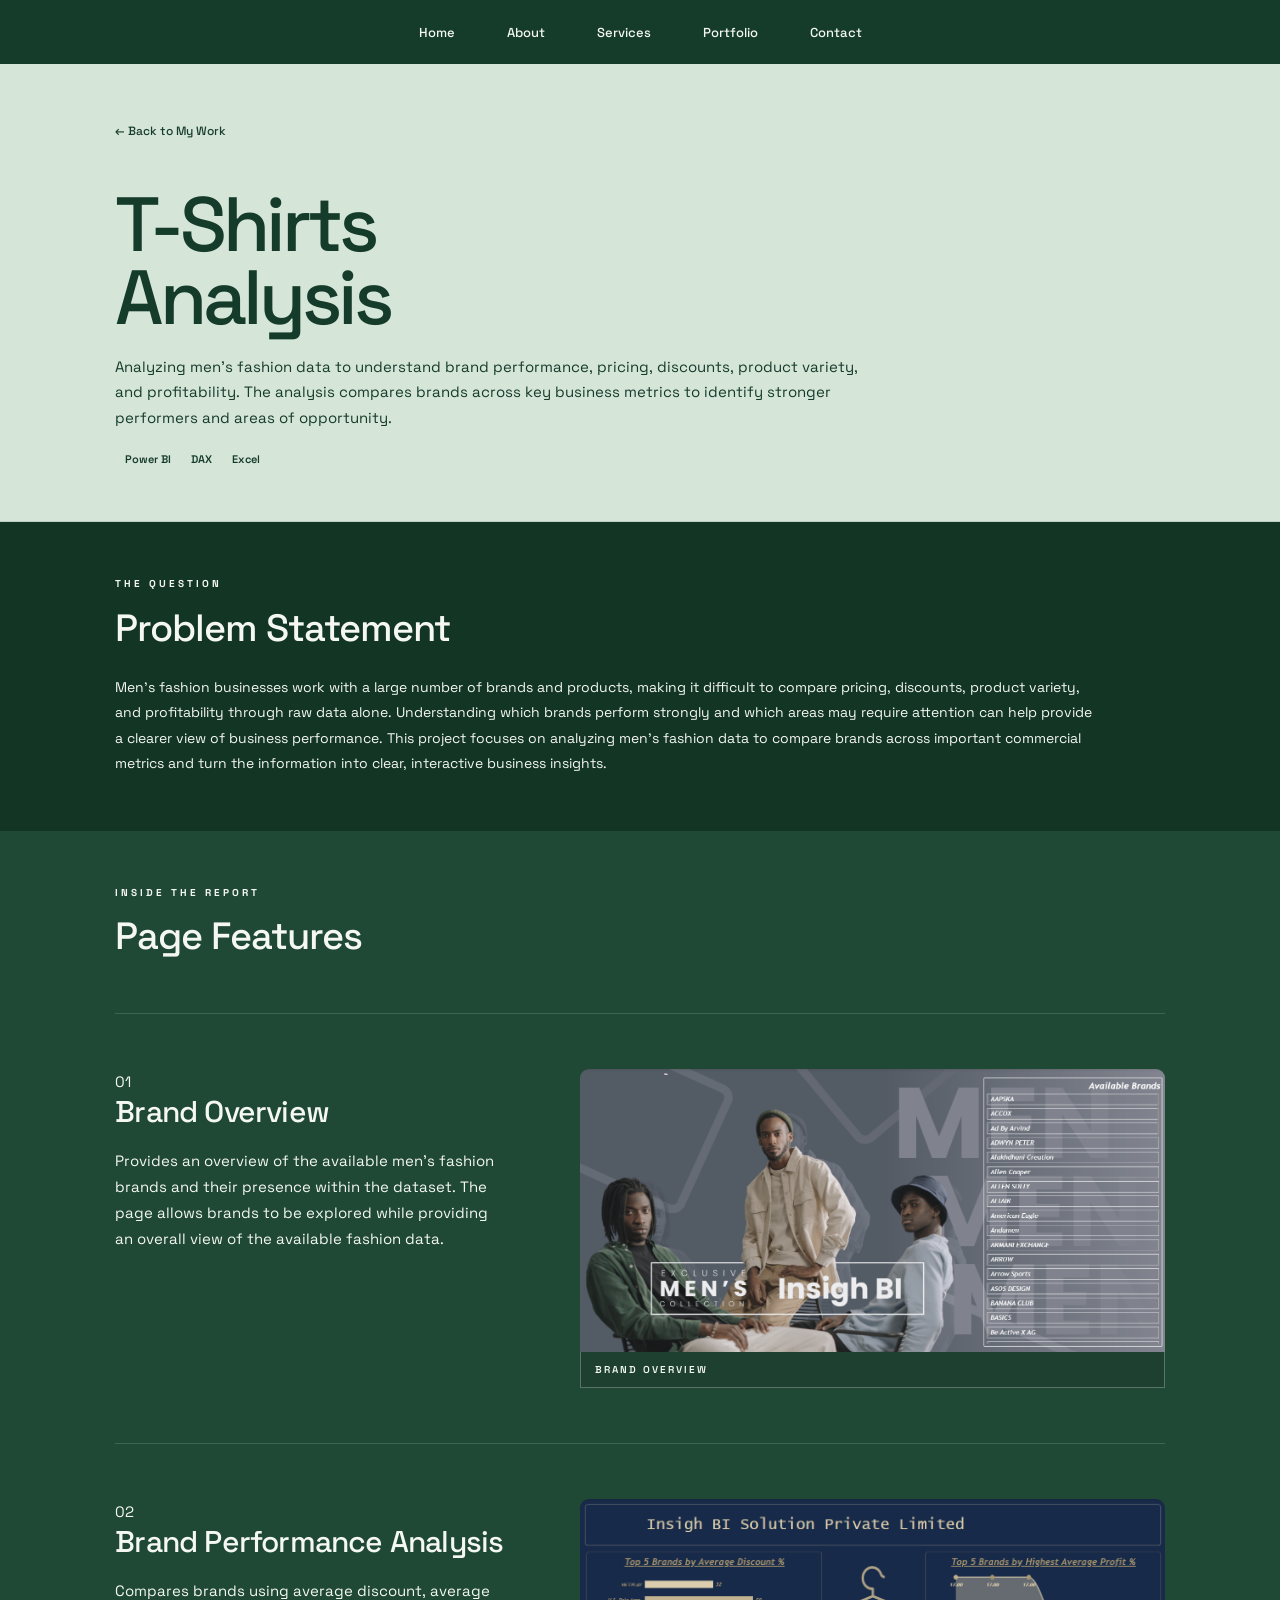
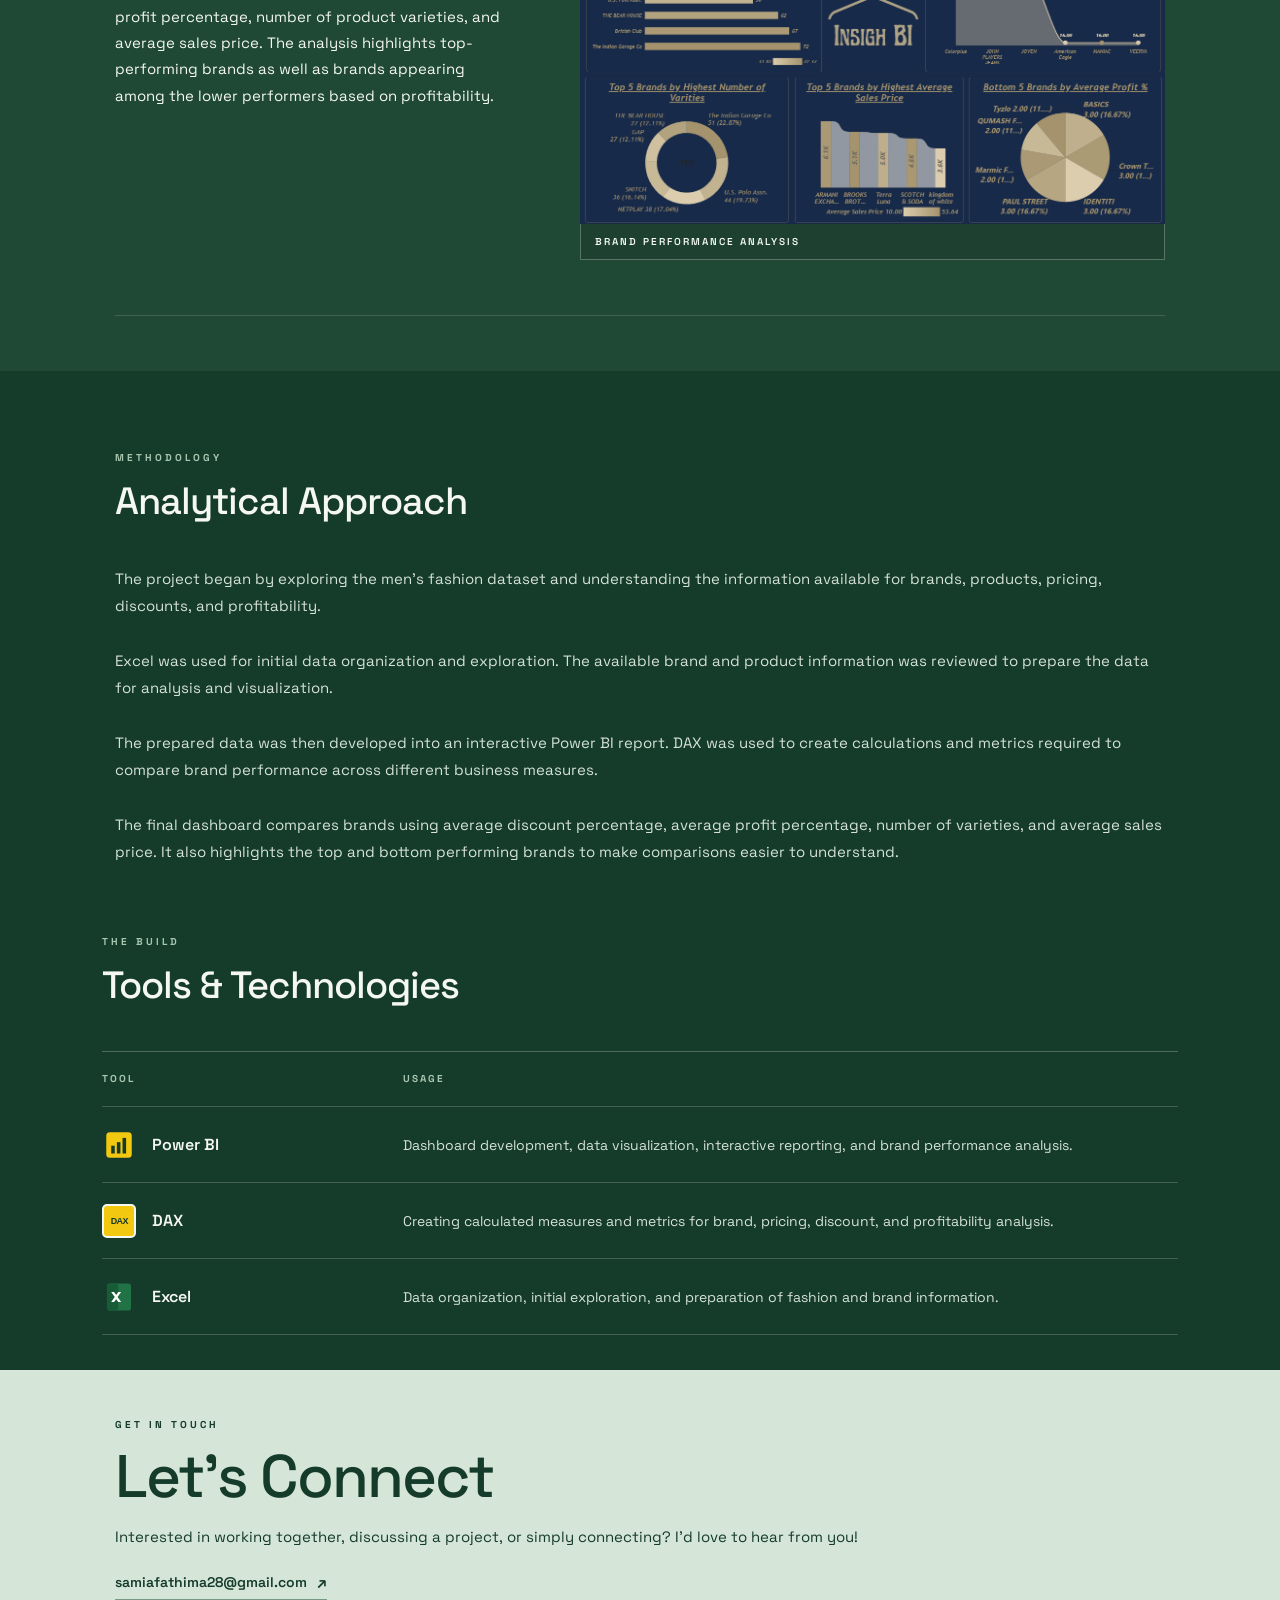
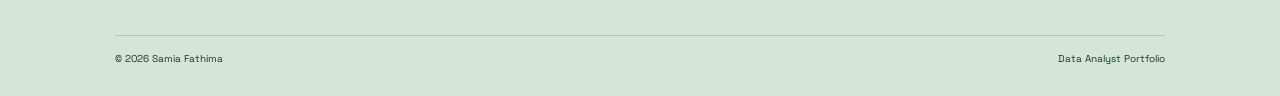
<file: t-shirts.html>
<!DOCTYPE html>
<html lang="en">

<head>

    <meta charset="UTF-8">
    <meta name="viewport" content="width=device-width, initial-scale=1.0">

    <title>T-Shirts Analysis | Samia Fathima</title>

    <link rel="stylesheet" href="styles.css">

</head>


<body class="project-page">


    <!-- =====================================================
         NAVIGATION
    ====================================================== -->

    <header class="navbar">

        <nav class="nav-links">

            <a href="index.html">
                Home
            </a>

            <a href="index.html#about">
                About
            </a>

            <a href="index.html#services">
                Services
            </a>

            <a href="projects.html">
                Portfolio
            </a>

            <a href="index.html#contact">
                Contact
            </a>

        </nav>

    </header>



    <main>


        <!-- =====================================================
             PROJECT HERO
        ====================================================== -->

        <section class="apple-project-hero">

            <div class="apple-project-top">

                <a href="projects.html" class="back-to-work">
                    ← Back to My Work
                </a>

            </div>


            <div class="apple-project-title">

                <h1>
                    T-Shirts<br>
                    Analysis
                </h1>

            </div>


            <p class="apple-project-description">

                Analyzing men's fashion data to understand brand
                performance, pricing, discounts, product variety,
                and profitability. The analysis compares brands
                across key business metrics to identify stronger
                performers and areas of opportunity.

            </p>


            <div class="apple-project-tools">

                <span>Power BI</span>
                <span>DAX</span>
                <span>Excel</span>

            </div>

        </section>



        <!-- =====================================================
             PROBLEM STATEMENT
        ====================================================== -->

        <section class="apple-problem">

            <div class="apple-problem-inner">

                <p class="apple-problem-label">
                    THE QUESTION
                </p>


                <h2>
                    Problem Statement
                </h2>


                <p class="apple-problem-description">

                    Men's fashion businesses work with a large number
                    of brands and products, making it difficult to
                    compare pricing, discounts, product variety, and
                    profitability through raw data alone. Understanding
                    which brands perform strongly and which areas may
                    require attention can help provide a clearer view
                    of business performance. This project focuses on
                    analyzing men's fashion data to compare brands
                    across important commercial metrics and turn the
                    information into clear, interactive business
                    insights.

                </p>

            </div>

        </section>



        <!-- =====================================================
             PAGE FEATURES
        ====================================================== -->

        <section class="apple-features">

            <div class="apple-features-inner">

                <p class="apple-features-label">
                    INSIDE THE REPORT
                </p>


                <h2>
                    Page Features
                </h2>



                <!-- =================================================
                     PAGE 01
                ================================================== -->

                <div class="apple-feature-row">

                    <div class="apple-feature-text">

                        <p class="apple-feature-number">
                            01
                        </p>

                        <h3>
                            Brand Overview
                        </h3>

                        <p>

                            Provides an overview of the available
                            men's fashion brands and their presence
                            within the dataset. The page allows
                            brands to be explored while providing
                            an overall view of the available
                            fashion data.

                        </p>

                    </div>


                    <div class="apple-feature-image">

                        <img
                            src="images/tshirt.png"
                            alt="Men's Insight BI Brand Overview Dashboard"
                        >

                        <p class="apple-feature-caption">
                            BRAND OVERVIEW
                        </p>

                    </div>

                </div>



                <!-- =================================================
                     PAGE 02
                ================================================== -->

                <div class="apple-feature-row">

                    <div class="apple-feature-text">

                        <p class="apple-feature-number">
                            02
                        </p>

                        <h3>
                            Brand Performance Analysis
                        </h3>

                        <p>

                            Compares brands using average discount,
                            average profit percentage, number of
                            product varieties, and average sales price.
                            The analysis highlights top-performing
                            brands as well as brands appearing among
                            the lower performers based on profitability.

                        </p>

                    </div>


                    <div class="apple-feature-image">

                        <img
                            src="images/tshirt.details.png"
                            alt="Men's Insight BI Brand Performance Dashboard"
                        >

                        <p class="apple-feature-caption">
                            BRAND PERFORMANCE ANALYSIS
                        </p>

                    </div>

                </div>


            </div>

        </section>



        <!-- =====================================================
             METHODOLOGY
        ====================================================== -->

        <section class="apple-methodology">

            <div class="apple-methodology-inner">

                <p class="apple-methodology-label">
                    METHODOLOGY
                </p>


                <h2>
                    Analytical Approach
                </h2>


                <div class="apple-methodology-text">

                    <p>

                        The project began by exploring the men's
                        fashion dataset and understanding the
                        information available for brands, products,
                        pricing, discounts, and profitability.

                    </p>


                    <p>

                        Excel was used for initial data organization
                        and exploration. The available brand and
                        product information was reviewed to prepare
                        the data for analysis and visualization.

                    </p>


                    <p>

                        The prepared data was then developed into
                        an interactive Power BI report. DAX was used
                        to create calculations and metrics required
                        to compare brand performance across different
                        business measures.

                    </p>


                    <p>

                        The final dashboard compares brands using
                        average discount percentage, average profit
                        percentage, number of varieties, and average
                        sales price. It also highlights the top and
                        bottom performing brands to make comparisons
                        easier to understand.

                    </p>

                </div>

            </div>

        </section>



        <!-- =====================================================
             TOOLS & TECHNOLOGIES
        ====================================================== -->

        <section
            class="apple-tools"
            style="background:#153b2b !important; color:#f4f7f2 !important;"
        >

            <div class="apple-tools-inner">

                <p class="apple-tools-label">
                    THE BUILD
                </p>


                <h2>
                    Tools &amp; Technologies
                </h2>


                <div class="apple-tools-table">


                    <!-- HEADER -->

                    <div class="apple-tools-row apple-tools-header">

                        <div>
                            TOOL
                        </div>

                        <div>
                            USAGE
                        </div>

                    </div>



                    <!-- POWER BI -->

                    <div class="apple-tools-row">

                        <div class="apple-tool-name">

                            <span class="tool-logo powerbi-logo">

                                <svg
                                    viewBox="0 0 48 48"
                                    xmlns="http://www.w3.org/2000/svg"
                                    aria-hidden="true"
                                >

                                    <rect
                                        x="6"
                                        y="6"
                                        width="36"
                                        height="36"
                                        rx="5"
                                        fill="#F2C811"
                                    />

                                    <rect
                                        x="13"
                                        y="25"
                                        width="5"
                                        height="11"
                                        fill="#153b2b"
                                    />

                                    <rect
                                        x="21"
                                        y="20"
                                        width="5"
                                        height="16"
                                        fill="#153b2b"
                                    />

                                    <rect
                                        x="29"
                                        y="14"
                                        width="5"
                                        height="22"
                                        fill="#153b2b"
                                    />

                                </svg>

                            </span>


                            <span>
                                Power BI
                            </span>

                        </div>


                        <div>
                            Dashboard development, data visualization,
                            interactive reporting, and brand performance analysis.
                        </div>

                    </div>



                    <!-- DAX -->

                    <div class="apple-tools-row">

                        <div class="apple-tool-name">

                            <span class="tool-logo dax-logo">
                                DAX
                            </span>


                            <span>
                                DAX
                            </span>

                        </div>


                        <div>
                            Creating calculated measures and metrics
                            for brand, pricing, discount, and profitability analysis.
                        </div>

                    </div>



                    <!-- EXCEL -->

                    <div class="apple-tools-row">

                        <div class="apple-tool-name">

                            <span class="tool-logo excel-logo">

                                <svg
                                    viewBox="0 0 48 48"
                                    xmlns="http://www.w3.org/2000/svg"
                                    aria-hidden="true"
                                >

                                    <rect
                                        x="7"
                                        y="5"
                                        width="34"
                                        height="38"
                                        rx="4"
                                        fill="#217346"
                                    />

                                    <rect
                                        x="7"
                                        y="5"
                                        width="16"
                                        height="38"
                                        rx="4"
                                        fill="#185C37"
                                    />

                                    <path
                                        d="M13 17l5 7-5 7h4l3-4 3 4h4l-5-7 5-7h-4l-3 4-3-4z"
                                        fill="#ffffff"
                                    />

                                </svg>

                            </span>


                            <span>
                                Excel
                            </span>

                        </div>


                        <div>
                            Data organization, initial exploration,
                            and preparation of fashion and brand information.
                        </div>

                    </div>


                </div>

            </div>

        </section>



        <!-- =====================================================
             CONTACT
        ====================================================== -->

        <section class="contact-section">

            <p class="contact-label">
                GET IN TOUCH
            </p>


            <h2>
                Let’s Connect
            </h2>


            <p class="contact-description">
                Interested in working together, discussing a project, or simply connecting? I’d love to hear from you!
            </p>


            <a
                href="mailto:samiafathima28@gmail.com"
                class="contact-email"
            >
                samiafathima28@gmail.com
            </a>


            <div class="contact-footer">

                <p>
                    © 2026 Samia Fathima
                </p>

                <p>
                    Data Analyst Portfolio
                </p>

            </div>

        </section>


    </main>



    <!-- =====================================================
         LOGO STYLING
    ====================================================== -->

    <style>

        .tool-logo {
            width: 34px !important;
            height: 34px !important;
            min-width: 34px !important;
            min-height: 34px !important;

            display: flex !important;
            align-items: center !important;
            justify-content: center !important;

            flex-shrink: 0 !important;
            box-sizing: border-box !important;
        }


        .tool-logo svg {
            width: 34px !important;
            height: 34px !important;
            display: block !important;
        }


        /* ONE SINGLE BOX FOR DAX */

        .dax-logo {
            width: 34px !important;
            height: 34px !important;
            min-width: 34px !important;
            min-height: 34px !important;

            border: 2px solid #f4f7f2 !important;
            border-radius: 5px !important;

            background: #f2c811 !important;

            color: #153b2b !important;

            font-family: Arial, sans-serif !important;
            font-size: 9px !important;
            font-weight: 700 !important;

            display: flex !important;
            align-items: center !important;
            justify-content: center !important;

            box-sizing: border-box !important;
        }

    </style>


</body>

</html>
</file>
<file: styles.css>
@import url('https://fonts.googleapis.com/css2?family=Space+Grotesk:wght@400;500;600;700&display=swap');


/* =========================================================
   GLOBAL
========================================================= */

* {
    margin: 0;
    padding: 0;
    box-sizing: border-box;
}

html {
    scroll-behavior: smooth;
}

body {
    font-family: "Space Grotesk", sans-serif;

    color: #153b2b;

    background: #e8f2e9;
}


/* =========================================================
   NAVIGATION
========================================================= */

.navbar {
    height: 64px;
    width: 100%;

    background: #153b2b;

    display: flex;
    justify-content: center;
    align-items: center;

    position: relative;
    z-index: 20;
}

.nav-links {
    display: flex;
    align-items: center;

    gap: 52px;
}

.nav-links a {
    color: #f4f7f2;

    text-decoration: none;

    font-size: 13px;
    font-weight: 500;

    transition: opacity 0.3s ease;
}

.nav-links a:hover {
    opacity: 0.55;
}


/* =========================================================
   HERO
========================================================= */

.hero {
    min-height: calc(100vh - 64px);

    padding: 70px 9%;

    display: grid;

    grid-template-columns: 0.95fr 1.05fr;

    align-items: center;

    gap: 70px;

    position: relative;

    overflow: hidden;

    background: #e8f2e9;
}

.hero-content {
    position: relative;

    z-index: 5;

    max-width: 650px;
}

.hero h1 {
    color: #153b2b;

    font-size: clamp(70px, 7vw, 105px);

    line-height: 0.88;

    font-weight: 600;

    letter-spacing: -5px;

    margin-bottom: 28px;
}

.role {
    color: #285b42;

    font-size: 18px;

    font-weight: 600;

    margin-bottom: 30px;
}

.hero-description {
    max-width: 560px;

    color: #385b48;

    font-size: 21px;

    line-height: 1.55;

    margin-bottom: 26px;
}


/* =========================================================
   HERO TOOLS
========================================================= */

.tools {
    display: flex;

    align-items: center;

    color: #315a42;

    font-size: 14px;

    font-weight: 600;

    margin-bottom: 38px;
}

.tools span:not(:last-child)::after {
    content: "|";

    margin: 0 12px;

    color: #86a18e;
}


/* =========================================================
   HERO BUTTON
========================================================= */

.explore-button {
    display: inline-flex;

    align-items: center;

    gap: 14px;

    background: #153b2b;

    color: #fff;

    text-decoration: none;

    padding: 16px 25px;

    font-size: 14px;

    font-weight: 600;

    transition: all 0.3s ease;
}

.explore-button:hover {
    background: #285b42;

    transform: translateY(-3px);
}

.explore-button span {
    font-size: 19px;
}


/* =========================================================
   DATA VISUAL
========================================================= */

.visual-area {
    min-height: 520px;

    display: flex;

    align-items: center;

    justify-content: center;

    position: relative;
}

.data-visual {
    width: min(480px, 90%);

    aspect-ratio: 1 / 0.9;

    position: relative;

    background: rgba(34, 91, 59, 0.08);

    border: 1px solid rgba(21, 59, 43, 0.18);

    overflow: hidden;

    transform: rotate(-3deg);

    animation: visualFloat 7s ease-in-out infinite;
}

.visual-grid {
    position: absolute;

    inset: 0;

    background-image:
        linear-gradient(
            rgba(21, 59, 43, 0.09) 1px,
            transparent 1px
        ),
        linear-gradient(
            90deg,
            rgba(21, 59, 43, 0.09) 1px,
            transparent 1px
        );

    background-size: 48px 48px;
}


/* =========================================================
   FLOATING CIRCLES
========================================================= */

.visual-circle {
    position: absolute;

    border-radius: 50%;

    background: rgba(81, 139, 100, 0.12);

    filter: blur(1px);
}

.circle-one {
    width: 280px;
    height: 280px;

    top: 40px;
    right: 30px;

    animation: circleFloat 8s ease-in-out infinite;
}

.circle-two {
    width: 180px;
    height: 180px;

    bottom: 20px;
    left: 20px;

    background: rgba(32, 90, 57, 0.13);

    animation: circleFloat 10s ease-in-out infinite reverse;
}


/* =========================================================
   DATA POINTS
========================================================= */

.data-point {
    width: 11px;
    height: 11px;

    border-radius: 50%;

    background: #285b42;

    position: absolute;

    z-index: 5;

    box-shadow:
        0 0 0 7px rgba(40, 91, 66, 0.08);

    animation: pointPulse 3s ease-in-out infinite;
}

.point-one {
    left: 16%;
    bottom: 25%;
}

.point-two {
    left: 31%;
    bottom: 42%;

    animation-delay: 0.5s;
}

.point-three {
    left: 48%;
    bottom: 33%;

    animation-delay: 1s;
}

.point-four {
    left: 65%;
    bottom: 55%;

    animation-delay: 1.5s;
}

.point-five {
    left: 82%;
    bottom: 70%;

    animation-delay: 2s;
}


/* =========================================================
   DATA LINES
========================================================= */

.data-line {
    height: 2px;

    background: #285b42;

    position: absolute;

    transform-origin: left center;

    opacity: 0.7;

    z-index: 4;
}

.line-one {
    width: 105px;

    left: 19%;
    bottom: 29%;

    transform: rotate(-25deg);
}

.line-two {
    width: 120px;

    left: 34%;
    bottom: 41%;

    transform: rotate(15deg);
}

.line-three {
    width: 135px;

    left: 51%;
    bottom: 36%;

    transform: rotate(-27deg);
}


/* =========================================================
   DATA BARS
========================================================= */

.bar {
    position: absolute;

    bottom: 0;

    width: 28px;

    background: rgba(40, 91, 66, 0.16);

    border-top: 2px solid rgba(40, 91, 66, 0.35);

    animation: barMove 4s ease-in-out infinite;
}

.bar-one {
    left: 10%;
    height: 80px;
}

.bar-two {
    left: 25%;
    height: 135px;

    animation-delay: 0.5s;
}

.bar-three {
    left: 40%;
    height: 105px;

    animation-delay: 1s;
}

.bar-four {
    left: 55%;
    height: 180px;

    animation-delay: 1.5s;
}


/* =========================================================
   VISUAL LABEL
========================================================= */

.visual-label {
    position: absolute;

    bottom: 20px;
    right: 15px;

    color: #587662;

    font-size: 10px;

    letter-spacing: 2px;
}


/* =========================================================
   ABOUT
========================================================= */

.about {
    padding: 85px 9%;

    background: #153b2b;

    color: #f4f7f2;
}

.about-content {
    width: 100%;

    max-width: 1180px;
}

.section-label {
    font-size: 16px;

    line-height: 1;

    font-weight: 600;

    letter-spacing: 3px;

    color: #a8c7b0;

    margin-bottom: 30px;
}

.about h2 {
    font-size: 23px;

    line-height: 1.3;

    font-weight: 500;

    letter-spacing: -0.3px;

    color: #f4f7f2;

    margin-bottom: 30px;
}

.about-text {
    width: 100%;

    max-width: 1050px;
}

.about-text p {
    max-width: 1050px;

    font-size: 15px;

    line-height: 1.7;

    color: #d5e2d8;

    margin-bottom: 20px;
}

.about-text strong {
    color: #f4f7f2;

    font-weight: 600;
}


/* =========================================================
   ABOUT BUTTON
========================================================= */

.work-button {
    display: inline-flex;

    align-items: center;

    gap: 12px;

    margin-top: 8px;

    padding: 11px 17px;

    background: #285b42;

    color: #f4f7f2;

    border: 1px solid #5d896c;

    text-decoration: none;

    font-size: 12px;

    font-weight: 600;

    transition: all 0.3s ease;
}

.work-button span {
    font-size: 16px;

    transition: transform 0.3s ease;
}

.work-button:hover {
    background: #356b4e;

    transform: translateY(-2px);
}

.work-button:hover span {
    transform: translateX(4px);
}


/* =========================================================
   SERVICES
========================================================= */

.services {
    padding: 85px 9%;

    background: #234b38;

    color: #f4f7f2;
}

.services-header {
    margin-bottom: 48px;
}

.services-label {
    font-size: 15px;

    font-weight: 600;

    letter-spacing: 3px;

    color: #a8c7b0;

    margin-bottom: 22px;
}

.services-header h2 {
    font-size: 34px;

    line-height: 1.2;

    font-weight: 500;

    letter-spacing: -1px;

    color: #f4f7f2;

    text-decoration: underline;

    text-underline-offset: 6px;

    text-decoration-thickness: 1px;
}


/* =========================================================
   SERVICE LIST
========================================================= */

.services-list {
    width: 100%;

    border-top: 1px solid rgba(244, 247, 242, 0.22);
}

.service-item {
    display: grid;

    grid-template-columns: 70px 1fr 40px;

    align-items: center;

    gap: 30px;

    padding: 27px 0;

    border-bottom: 1px solid rgba(244, 247, 242, 0.22);

    transition: padding 0.3s ease;
}

.service-item:hover {
    padding-left: 10px;

    padding-right: 10px;
}

.service-number {
    font-size: 12px;

    color: #9bb9a4;
}

.service-info {
    display: flex;

    align-items: center;

    gap: 50px;
}

.service-info h3 {
    min-width: 270px;

    font-size: 21px;

    line-height: 1.2;

    font-weight: 500;

    color: #f4f7f2;
}

.service-info p {
    max-width: 650px;

    font-size: 14px;

    line-height: 1.6;

    color: #c4d5c9;
}

.service-arrow {
    justify-self: end;

    font-size: 20px;

    color: #a8c7b0;

    transition: transform 0.3s ease;
}

.service-item:hover .service-arrow {
    transform: translate(4px, -4px);
}


/* =========================================================
   RESUME
========================================================= */

.resume-box {
    width: 52%;

    margin-top: 50px;

    padding: 32px 38px;

    border: 1px solid rgba(244, 247, 242, 0.28);

    background:
        radial-gradient(
            circle at 55% 50%,
            rgba(92, 137, 108, 0.14),
            transparent 70%
        );

    display: flex;

    flex-direction: column;

    align-items: flex-start;
}

.resume-label {
    font-size: 11px;

    font-weight: 600;

    letter-spacing: 3px;

    color: #a8c7b0;

    margin-bottom: 14px;
}

.resume-box h2 {
    font-size: 23px;

    line-height: 1.2;

    font-weight: 600;

    color: #f4f7f2;

    margin-bottom: 12px;
}

.resume-description {
    max-width: 500px;

    font-size: 13px;

    line-height: 1.55;

    color: #d5e2d8;

    margin-bottom: 20px;
}

.resume-button {
    display: inline-flex;

    align-items: center;

    justify-content: space-between;

    gap: 28px;

    min-width: 175px;

    padding: 11px 14px;

    border: 2px solid #f4f7f2;

    color: #f4f7f2;

    text-decoration: none;

    font-size: 9px;

    font-weight: 700;

    letter-spacing: 1.4px;

    transition: all 0.3s ease;
}

.resume-button span {
    font-size: 19px;

    transition: transform 0.3s ease;
}

.resume-button:hover {
    background: #f4f7f2;

    color: #234b38;
}

.resume-button:hover span {
    transform: translateX(4px);
}


/* =========================================================
   PORTFOLIO
========================================================= */

.portfolio {
    padding: 72px 9% 80px;

    background: #153b2b;

    color: #f4f7f2;
}


/* =========================================================
   PORTFOLIO HEADER
========================================================= */

.portfolio-header {
    margin-bottom: 35px;

    padding-bottom: 20px;

    border-bottom: 1px solid rgba(244, 247, 242, 0.20);
}


.portfolio-label {
    margin: 0 0 12px;

    font-size: 26px;

    line-height: 1;

    font-weight: 500;

    letter-spacing: -0.5px;

    color: #f4f7f2;

    text-decoration: underline;

    text-decoration-thickness: 1px;

    text-underline-offset: 6px;
}


/* ONE-LINE COMMENT */

.portfolio-comment {
    margin: 0;

    max-width: none;

    font-size: 15px;

    line-height: 1.5;

    color: #b9cfc0;

    white-space: nowrap;
}


/* =========================================================
   PORTFOLIO PROJECT
========================================================= */

.portfolio-project {
    display: grid;

    grid-template-columns: 38% 1fr;

    align-items: center;

    gap: 65px;

    padding: 42px 0;
}


/*
   IMPORTANT:
   No border on every project.
   This prevents the second horizontal line.
*/

.portfolio-project + .portfolio-project {
    border-top: 1px solid rgba(244, 247, 242, 0.14);
}


/* =========================================================
   PROJECT IMAGE
========================================================= */

.project-visual {
    width: 100%;

    height: auto;

    min-height: 0;

    position: relative;

    overflow: visible;

    background: transparent;

    border: none;

    padding: 0;

    margin: 0;
}


/*
   Actual dashboard image only.
   No artificial card height.
*/

.project-visual img {
    display: block;

    width: 100%;

    height: auto;

    max-height: 235px;

    object-fit: contain;

    object-position: top center;

    border-radius: 9px;
}


/* =========================================================
   PROJECT CONTENT
========================================================= */

.project-content {
    max-width: 650px;
}


/* No project numbers */

.project-number {
    display: none;
}


.project-content h3 {
    margin: 0 0 15px;

    font-size: 30px;

    line-height: 1.12;

    font-weight: 500;

    letter-spacing: -1px;

    color: #f4f7f2;
}

.project-description {
    max-width: 560px;

    margin: 0 0 19px;

    font-size: 13px;

    line-height: 1.7;

    color: #d5e2d8;
}


/* =========================================================
   PROJECT TOOLS
========================================================= */

.project-tools {
    display: flex;

    align-items: center;

    flex-wrap: wrap;

    gap: 0;

    margin: 0 0 22px;
}

.project-tools span {
    font-size: 10px;

    color: #aec8b5;

    border: none;

    padding: 0;
}

.project-tools span:not(:last-child)::after {
    content: "|";

    margin: 0 10px;

    color: #6f927c;
}


/* =========================================================
   VIEW PROJECT
========================================================= */

.project-link {
    display: inline-flex;

    align-items: center;

    gap: 9px;

    padding: 9px 14px;

    border: 1px solid rgba(244, 247, 242, 0.45);

    color: #f4f7f2;

    background: transparent;

    text-decoration: none;

    font-size: 11px;

    font-weight: 600;

    letter-spacing: 0.3px;

    transition:
        background 0.3s ease,
        border-color 0.3s ease,
        transform 0.3s ease;
}

.project-link span {
    font-size: 15px;

    line-height: 1;
}

.project-link:hover {
    background: #285b42;

    border-color: #8bab95;

    transform: translateY(-2px);
}


/* =========================================================
   MY WORK BUTTON
========================================================= */

.portfolio-my-work {
    margin-top: 10px;

    padding-top: 25px;

    border-top: 1px solid rgba(244, 247, 242, 0.14);
}

.my-work-button {
    display: inline-flex;

    align-items: center;

    gap: 10px;

    padding: 11px 17px;

    border: 1px solid rgba(244, 247, 242, 0.50);

    color: #f4f7f2;

    background: transparent;

    text-decoration: none;

    font-size: 11px;

    font-weight: 600;

    letter-spacing: 0.4px;

    transition:
        background 0.3s ease,
        border-color 0.3s ease,
        transform 0.3s ease;
}

.my-work-button span {
    font-size: 15px;

    line-height: 1;
}

.my-work-button:hover {
    background: #285b42;

    border-color: #8bab95;

    transform: translateY(-2px);
}


/* =========================================================
   CONTACT
========================================================= */

.contact-section {
    padding: 80px 9% 45px;

    background: #2f5b43;

    color: #f4f7f2;

    border-top: 1px solid rgba(244, 247, 242, 0.12);
}

.contact-label {
    margin: 0 0 18px;

    font-size: 10px;

    font-weight: 700;

    letter-spacing: 3px;

    color: #a8c7b0;
}

.contact-section h2 {
    max-width: 900px;

    margin: 0 0 22px;

    font-size: clamp(38px, 5vw, 58px);

    line-height: 1.05;

    font-weight: 500;

    letter-spacing: -2px;

    color: #f4f7f2;
}

.contact-description {
    max-width: 720px;

    margin: 0 0 25px;

    font-size: 15px;

    line-height: 1.7;

    color: #d5e2d8;
}

.contact-email {
    display: inline-flex;

    align-items: center;

    gap: 10px;

    padding-bottom: 6px;

    border-bottom: 1px solid #789985;

    color: #f4f7f2;

    font-size: 14px;

    font-weight: 600;

    text-decoration: none;

    transition: color 0.3s ease, gap 0.3s ease;
}

.contact-email::after {
    content: "↗";

    font-size: 15px;
}

.contact-email:hover {
    color: #a8c7b0;

    gap: 14px;
}


/* =========================================================
   CONTACT FOOTER
========================================================= */

.contact-footer {
    display: flex;

    align-items: center;

    justify-content: space-between;

    gap: 20px;

    margin-top: 48px;

    padding-top: 17px;

    border-top: 1px solid rgba(244, 247, 247, 0.18);
}

.contact-footer p {
    margin: 0;

    font-size: 10px;

    line-height: 1.5;

    color: #91af99;
}


/* =========================================================
   ANIMATIONS
========================================================= */

@keyframes visualFloat {

    0%,
    100% {
        transform: rotate(-3deg) translateY(0);
    }

    50% {
        transform: rotate(-3deg) translateY(-12px);
    }
}

@keyframes circleFloat {

    0%,
    100% {
        transform: translate(0, 0);
    }

    50% {
        transform: translate(20px, -18px);
    }
}

@keyframes pointPulse {

    0%,
    100% {
        transform: scale(1);
    }

    50% {
        transform: scale(1.25);
    }
}

@keyframes barMove {

    0%,
    100% {
        transform: scaleY(1);

        transform-origin: bottom;
    }

    50% {
        transform: scaleY(0.85);

        transform-origin: bottom;
    }
}


/* =========================================================
   TABLET
========================================================= */

@media (max-width: 850px) {

    .nav-links {
        gap: 22px;
    }

    .nav-links a {
        font-size: 13px;
    }


    /* HERO */

    .hero {
        grid-template-columns: 1fr;

        padding: 60px 7%;

        text-align: center;
    }

    .hero-content {
        margin: auto;
    }

    .hero-description {
        margin-left: auto;

        margin-right: auto;
    }

    .tools {
        justify-content: center;
    }

    .explore-button {
        margin: auto;
    }

    .visual-area {
        min-height: 400px;
    }


    /* ABOUT */

    .about {
        padding: 70px 7%;
    }

    .about h2 {
        font-size: 22px;

        margin-bottom: 26px;
    }

    .about-text p {
        font-size: 15px;

        line-height: 1.7;

        margin-bottom: 18px;
    }


    /* SERVICES */

    .services {
        padding: 70px 7%;
    }

    .services-header {
        margin-bottom: 42px;
    }

    .services-header h2 {
        font-size: 30px;
    }

    .service-item {
        grid-template-columns: 45px 1fr 30px;

        gap: 20px;
    }

    .service-info {
        display: block;
    }

    .service-info h3 {
        min-width: auto;

        margin-bottom: 9px;

        font-size: 20px;
    }

    .service-info p {
        font-size: 14px;
    }


    /* RESUME */

    .resume-box {
        width: 65%;

        padding: 30px 32px;
    }

    .resume-box h2 {
        font-size: 22px;
    }


    /* PORTFOLIO */

    .portfolio {
        padding: 70px 7% 85px;
    }

    .portfolio-label {
        font-size: 32px;
    }

    .portfolio-comment {
        font-size: 14px;
    }

    .portfolio-project {
        grid-template-columns: 1fr;

        gap: 32px;

        padding: 45px 0;
    }

    .project-visual {
        width: min(100%, 520px);
    }

    .project-visual img {
        max-height: none;
    }

    .project-content {
        max-width: 700px;
    }


    /* CONTACT */

    .contact-section {
        padding: 65px 7% 42px;
    }
}


/* =========================================================
   MOBILE
========================================================= */

@media (max-width: 550px) {

    .navbar {
        height: 58px;
    }

    .nav-links {
        gap: 15px;
    }

    .nav-links a {
        font-size: 11px;
    }


    /* HERO */

    .hero {
        padding: 55px 7%;
    }

    .hero h1 {
        font-size: 58px;

        letter-spacing: -3px;
    }

    .hero-description {
        font-size: 18px;
    }

    .tools {
        font-size: 12px;
    }

    .tools span:not(:last-child)::after {
        margin: 0 7px;
    }

    .visual-area {
        min-height: 300px;
    }

    .data-visual {
        width: 90%;
    }


    /* ABOUT */

    .about {
        padding: 60px 7%;
    }

    .section-label {
        font-size: 14px;

        letter-spacing: 2px;

        margin-bottom: 23px;
    }

    .about h2 {
        font-size: 21px;

        margin-bottom: 24px;
    }

    .about-text p {
        font-size: 14px;

        line-height: 1.65;

        margin-bottom: 18px;
    }


    /* SERVICES */

    .services {
        padding: 60px 7%;
    }

    .services-label {
        font-size: 13px;

        letter-spacing: 2px;

        margin-bottom: 20px;
    }

    .services-header h2 {
        font-size: 27px;

        white-space: normal;
    }

    .services-header {
        margin-bottom: 35px;
    }

    .service-item {
        grid-template-columns: 30px 1fr 20px;

        gap: 12px;

        padding: 23px 0;
    }

    .service-info h3 {
        font-size: 18px;

        margin-bottom: 8px;
    }

    .service-info p {
        font-size: 13px;

        line-height: 1.6;
    }

    .service-arrow {
        font-size: 17px;
    }


    /* RESUME */

    .resume-box {
        width: 100%;

        margin-top: 40px;

        padding: 28px 22px;
    }

    .resume-box h2 {
        font-size: 21px;

        margin-bottom: 10px;
    }

    .resume-description {
        font-size: 13px;

        line-height: 1.55;

        margin-bottom: 19px;
    }

    .resume-button {
        min-width: 170px;

        padding: 10px 13px;

        gap: 23px;
    }


    /* =====================================================
       PORTFOLIO MOBILE
    ====================================================== */

    .portfolio {
        padding: 58px 7% 65px;
    }

    .portfolio-header {
        margin-bottom: 32px;

        padding-bottom: 17px;
    }

    .portfolio-label {
        font-size: 25px;

        letter-spacing: -0.5px;

        text-underline-offset: 6px;
    }

    /*
       On a phone there isn't enough width for one line,
       so it is allowed to wrap naturally.
    */

    .portfolio-comment {
        white-space: normal;

        max-width: 100%;

        font-size: 13px;

        line-height: 1.55;
    }

    .portfolio-project {
        grid-template-columns: 1fr;

        gap: 25px;

        padding: 38px 0;
    }

    .portfolio-project + .portfolio-project {
        border-top: 1px solid rgba(244, 247, 242, 0.14);
    }

    .project-visual {
        width: 100%;
    }

    .project-visual img {
        width: 100%;

        max-height: none;
    }

    .project-content h3 {
        font-size: 26px;

        margin-bottom: 14px;
    }

    .project-description {
        font-size: 13px;

        line-height: 1.65;

        margin-bottom: 18px;
    }

    .project-tools {
        margin-bottom: 20px;
    }

    .project-link {
        padding: 9px 13px;
    }

    .portfolio-my-work {
        margin-top: 5px;

        padding-top: 23px;
    }


    /* =====================================================
       CONTACT MOBILE
    ====================================================== */

    .contact-section {
        padding: 55px 7% 38px;
    }

    .contact-section h2 {
        font-size: 34px;

        line-height: 1.08;
    }

    .contact-description {
        font-size: 13px;

        line-height: 1.65;
    }

    .contact-email {
        font-size: 13px;
    }

    .contact-footer {
        align-items: flex-start;

        flex-direction: column;

        margin-top: 32px;
    }
}


/* =========================================================
   APPLE RETAIL ANALYSIS PROJECT PAGE
========================================================= */

.apple-project-hero {
    padding: 48px 9% 58px;
    background: #d5e5d8;
    color: #153b2b;
    border-bottom: 1px solid rgba(21, 59, 43, 0.12);
}

.apple-project-top {
    margin-bottom: 48px;
}

.back-to-work {
    color: #315541;
    font-size: 12px;
    font-weight: 500;
    text-decoration: none;
    transition: opacity 0.3s ease;
}

.back-to-work:hover {
    opacity: 0.55;
}

.apple-project-title {
    max-width: 1000px;
}

.apple-project-title h1 {
    margin: 0 0 20px;
    color: #153b2b;
    font-size: clamp(52px, 6vw, 82px);
    line-height: 0.95;
    font-weight: 500;
    letter-spacing: -4px;
}

.apple-project-description {
    max-width: 760px;
    margin: 0 0 22px;
    color: #3d5b47;
    font-size: 15px;
    line-height: 1.7;
}

.apple-project-tools {
    display: flex;
    align-items: center;
    flex-wrap: wrap;
    gap: 0;
    color: #315541;
    font-size: 11px;
    font-weight: 600;
}

.apple-project-tools span {
    margin: 0 10px;
    color: #789683;
}


/* Problem */

.apple-problem {
    padding: 78px 9%;
    background: #153b2b;
    color: #f4f7f2;
}

.apple-problem-inner {
    max-width: 1050px;
}

.apple-problem-label {
    margin: 0 0 18px;
    color: #a8c7b0;
    font-size: 10px;
    font-weight: 700;
    letter-spacing: 3px;
}

.apple-problem h2 {
    margin: 0 0 25px;
    color: #f4f7f2;
    font-size: 38px;
    line-height: 1.1;
    font-weight: 500;
    letter-spacing: -1px;
}

.apple-problem-description {
    max-width: 980px;
    margin: 0;
    color: #d5e2d8;
    font-size: 14px;
    line-height: 1.8;
}


/* Page Features */

.apple-features {
    padding: 80px 9% 90px;
    background: #234b38;
    color: #f4f7f2;
}

.apple-features-inner {
    width: 100%;
}

.apple-features-label {
    margin: 0 0 17px;
    color: #a8c7b0;
    font-size: 10px;
    font-weight: 700;
    letter-spacing: 3px;
}

.apple-features h2 {
    margin: 0 0 55px;
    color: #f4f7f2;
    font-size: 38px;
    line-height: 1.1;
    font-weight: 500;
    letter-spacing: -1px;
}

.apple-feature-row {
    display: grid;
    grid-template-columns: 0.8fr 1.2fr;
    align-items: start;
    gap: 75px;
    padding: 55px 0;
    border-top: 1px solid rgba(244, 247, 242, 0.15);
}

.apple-feature-row:last-child {
    border-bottom: 1px solid rgba(244, 247, 242, 0.15);
}

.apple-feature-text {
    max-width: 520px;
}

.apple-feature-text h3 {
    margin: 0 0 18px;
    color: #f4f7f2;
    font-size: 30px;
    line-height: 1.15;
    font-weight: 500;
    letter-spacing: -0.8px;
}

.apple-feature-text p {
    margin: 0;
    color: #d5e2d8;
    font-size: 15px;
    line-height: 1.75;
}

.apple-feature-image {
    width: 100%;
}

.apple-feature-image img {
    display: block;
    width: 100%;
    height: auto;
    max-height: 430px;
    object-fit: contain;
    object-position: center;
    border-radius: 9px 9px 0 0;
}


/* Caption */

.apple-feature-caption {
    display: block;
    width: 100%;
    margin-top: 0;
    padding: 11px 14px;
    background: #1d4030;
    border: 1px solid rgba(244, 247, 242, 0.28);
    border-top: none;
    color: #f4f7f2;
    font-size: 10px;
    font-weight: 600;
    letter-spacing: 2px;
}


/* Methodology */

.apple-methodology {
    padding: 80px 9% 90px;
    background: #153b2b;
    color: #f4f7f2;
}

.apple-methodology-inner {
    max-width: 1100px;
}

.apple-methodology-label {
    margin: 0 0 17px;
    color: #a8c7b0;
    font-size: 10px;
    font-weight: 700;
    letter-spacing: 3px;
}

.apple-methodology h2 {
    margin: 0 0 42px;
    color: #f4f7f2;
    font-size: 38px;
    line-height: 1.1;
    font-weight: 500;
    letter-spacing: -1px;
}

.apple-methodology-text {
    max-width: 1080px;
}

.apple-methodology-text p {
    margin: 0 0 28px;
    color: #d5e2d8;
    font-size: 15px;
    line-height: 1.8;
}

.apple-methodology-text p:last-child {
    margin-bottom: 0;
}


/* Tools & Technologies */

.apple-tools {
    padding: 80px 9% 90px;
    background: #234b38;
    color: #f4f7f2;
}

.apple-tools-inner {
    width: 100%;
}

.apple-tools-label {
    margin: 0 0 17px;
    color: #a8c7b0;
    font-size: 10px;
    font-weight: 700;
    letter-spacing: 3px;
}

.apple-tools h2 {
    margin: 0 0 45px;
    color: #f4f7f2;
    font-size: 38px;
    line-height: 1.1;
    font-weight: 500;
    letter-spacing: -1px;
}

.apple-tools-table {
    width: 100%;
    border-top: 1px solid rgba(244, 247, 242, 0.18);
}

.apple-tools-row {
    display: grid;
    grid-template-columns: 27% 73%;
    align-items: center;
    min-height: 76px;
    border-bottom: 1px solid rgba(244, 247, 242, 0.18);
    color: #d5e2d8;
    font-size: 14px;
    line-height: 1.6;
}

.apple-tools-header {
    min-height: 55px;
    color: #a8c7b0;
    font-size: 10px;
    font-weight: 700;
    letter-spacing: 2px;
}

.apple-tool-name {
    display: flex;
    align-items: center;
    gap: 13px;
    color: #f4f7f2;
    font-size: 16px;
    font-weight: 600;
}

.apple-tool-logo {
    width: 34px;
    height: 34px;
    object-fit: contain;
    flex-shrink: 0;
}


/* =========================================================
   APPLE RETAIL RESPONSIVE
========================================================= */

@media (max-width: 900px) {

    .apple-project-hero {
        padding: 42px 7% 52px;
    }

    .apple-project-title h1 {
        font-size: clamp(46px, 8vw, 68px);
        letter-spacing: -3px;
    }

    .apple-problem {
        padding: 65px 7%;
    }

    .apple-features {
        padding: 65px 7% 75px;
    }

    .apple-feature-row {
        grid-template-columns: 1fr;
        gap: 35px;
    }

    .apple-feature-text {
        max-width: 700px;
    }

    .apple-feature-image img {
        max-height: none;
    }

    .apple-methodology {
        padding: 65px 7% 75px;
    }

    .apple-methodology h2 {
        font-size: 34px;
        margin-bottom: 35px;
    }

    .apple-methodology-text p {
        font-size: 14px;
        line-height: 1.75;
    }

    .apple-tools {
        padding: 65px 7% 75px;
    }

    .apple-tools h2 {
        font-size: 34px;
    }
}


@media (max-width: 700px) {

    .apple-tools {
        padding: 60px 7% 70px;
    }

    .apple-tools h2 {
        font-size: 32px;
        margin-bottom: 35px;
    }

    .apple-tools-row {
        font-size: 13px;
        grid-template-columns: 35% 65%;
    }

    .apple-tool-name {
        font-size: 14px;
    }

    .apple-tool-logo {
        width: 30px;
        height: 30px;
    }
}


@media (max-width: 550px) {

    .apple-project-hero {
        padding: 38px 7% 48px;
    }

    .apple-project-top {
        margin-bottom: 38px;
    }

    .apple-project-title h1 {
        font-size: 44px;
        letter-spacing: -2.5px;
    }

    .apple-project-description {
        font-size: 14px;
        line-height: 1.7;
    }

    .apple-project-tools {
        font-size: 10px;
    }

    .apple-problem {
        padding: 55px 7% 65px;
    }

    .apple-problem h2 {
        font-size: 32px;
    }

    .apple-problem-description {
        font-size: 13px;
        line-height: 1.75;
    }

    .apple-features {
        padding: 55px 7% 65px;
    }

    .apple-features h2 {
        font-size: 32px;
        margin-bottom: 35px;
    }

    .apple-feature-row {
        padding: 40px 0;
        gap: 28px;
    }

    .apple-feature-text h3 {
        font-size: 26px;
    }

    .apple-feature-text p {
        font-size: 14px;
        line-height: 1.7;
    }

    .apple-feature-caption {
        font-size: 9px;
        padding: 10px 12px;
        letter-spacing: 1.5px;
    }

    .apple-methodology {
        padding: 55px 7% 65px;
    }

    .apple-methodology-label {
        font-size: 9px;
        letter-spacing: 2.5px;
    }

    .apple-methodology h2 {
        font-size: 30px;
        margin-bottom: 30px;
    }

    .apple-methodology-text p {
        font-size: 13px;
        line-height: 1.7;
        margin-bottom: 24px;
    }

    .apple-tools {
        padding: 55px 7% 65px;
    }

    .apple-tools-label {
        font-size: 9px;
        letter-spacing: 2.5px;
    }

    .apple-tools h2 {
        font-size: 30px;
        margin-bottom: 30px;
    }

    .apple-tools-row {
        grid-template-columns: 1fr;
        gap: 10px;
        padding: 20px 0;
    }

    .apple-tools-header {
        grid-template-columns: 1fr 1fr;
        min-height: 50px;
        padding: 0;
    }

    .apple-tool-name {
        margin-bottom: 2px;
    }

    .apple-tool-logo {
        width: 30px;
        height: 30px;
    }
}

/* =========================================================
   APPLE RETAIL — TOOLS & TECHNOLOGIES FIX
   DO NOT CHANGE HTML/TEXT
========================================================= */

.apple-tools-table {
    width: 100%;
    border-top: 1px solid rgba(244, 247, 242, 0.18);
}

.apple-tools-row {
    display: grid;
    grid-template-columns: 27% 73%;
    align-items: center;
    min-height: 76px;
    padding: 14px 0;
    border-bottom: 1px solid rgba(244, 247, 242, 0.18);
    color: #d5e2d8;
    font-size: 14px;
    line-height: 1.6;
    box-sizing: border-box;
}

/* IMPORTANT — prevents tool images/logos from becoming huge */

.apple-tools-table img,
.apple-tools-table .apple-tool-logo {
    width: 34px !important;
    height: 34px !important;
    max-width: 34px !important;
    max-height: 34px !important;
    min-width: 34px !important;
    min-height: 34px !important;
    object-fit: contain !important;
    display: block !important;
    flex-shrink: 0 !important;
}

.apple-tool-name {
    display: flex;
    align-items: center;
    gap: 13px;
    min-width: 0;
    color: #f4f7f2;
    font-size: 16px;
    font-weight: 600;
}

.apple-tool-name img {
    width: 34px !important;
    height: 34px !important;
    object-fit: contain !important;
    flex-shrink: 0 !important;
}

.apple-tools-row > div:last-child {
    min-width: 0;
}

/* Keep the header clean */

.apple-tools-header {
    min-height: 55px;
    padding: 0;
    color: #a8c7b0;
    font-size: 10px;
    font-weight: 700;
    letter-spacing: 2px;
}


/* =========================================================
   APPLE RETAIL — IMAGE SAFETY
========================================================= */

.apple-feature-image img {
    display: block;
    width: 100%;
    max-width: 100%;
    height: auto;
    max-height: 430px;
    object-fit: contain;
}


/* =========================================================
   APPLE RETAIL — MOBILE
========================================================= */

@media (max-width: 700px) {

    .apple-tools-row {
        grid-template-columns: 35% 65%;
        min-height: 70px;
    }

    .apple-tools-table img,
    .apple-tools-table .apple-tool-logo,
    .apple-tool-name img {
        width: 30px !important;
        height: 30px !important;
        max-width: 30px !important;
        max-height: 30px !important;
        min-width: 30px !important;
        min-height: 30px !important;
    }

}


@media (max-width: 550px) {

    .apple-tools-row {
        display: grid;
        grid-template-columns: 1fr;
        gap: 10px;
        padding: 20px 0;
    }

    .apple-tools-header {
        grid-template-columns: 1fr 1fr;
        min-height: 50px;
        padding: 0;
    }

    .apple-tool-name {
        font-size: 14px;
    }

}

/* =========================================================
   CONTACT — LIGHT GREEN BACKGROUND
========================================================= */

.contact-section {
    background: #d5e5d8 !important;
    color: #153b2b !important;
    border-top: 1px solid rgba(21, 59, 43, 0.12) !important;
}

.contact-section .contact-label {
    color: #315541 !important;
}

.contact-section h2 {
    color: #153b2b !important;
}

.contact-section .contact-description {
    color: #3d5b47 !important;
}

.contact-section .contact-email {
    color: #153b2b !important;
    border-bottom-color: #789985 !important;
}

.contact-section .contact-footer {
    border-top-color: rgba(21, 59, 43, 0.16) !important;
}

.contact-section .contact-footer p {
    color: #587662 !important;
}

/* =========================================================
   APPLE RETAIL — FINAL TOOLS & CONTACT DESIGN
========================================================= */


/* =========================================================
   TOOLS & TECHNOLOGIES
========================================================= */

.apple-tools {
    padding: 80px 8% 35px;

    background: #153b2b;

    color: #f4f7f2;
}

.apple-tools-inner {
    width: 100%;
}

.apple-tools-label {
    margin: 0 0 17px;

    color: #a8c7b0;

    font-size: 10px;

    font-weight: 700;

    letter-spacing: 3px;
}

.apple-tools h2 {
    margin: 0 0 45px;

    color: #f4f7f2;

    font-size: 38px;

    line-height: 1.1;

    font-weight: 500;

    letter-spacing: -1px;
}


/* =========================================================
   TOOLS TABLE
========================================================= */

.apple-tools-table {
    width: 100%;

    border-top: 1px solid rgba(244, 247, 242, 0.25);
}

.apple-tools-row {
    display: grid;

    grid-template-columns: 28% 72%;

    align-items: center;

    min-height: 76px;

    padding: 10px 0;

    border-bottom: 1px solid rgba(244, 247, 242, 0.20);

    color: #d5e2d8;

    font-size: 14px;

    line-height: 1.6;
}


/* =========================================================
   TABLE HEADER
========================================================= */

.apple-tools-header {
    min-height: 55px;

    padding: 0;

    color: #a8c7b0;

    font-size: 10px;

    font-weight: 700;

    letter-spacing: 2px;
}


/* =========================================================
   TOOL NAME + LOGO
========================================================= */

.apple-tool-name {
    display: flex;

    align-items: center;

    gap: 16px;

    color: #f4f7f2;

    font-size: 16px;

    font-weight: 600;
}


/* =========================================================
   CONTACT — LIGHT MINT
========================================================= */

.contact-section {
    padding: 44px 4% 28px;

    background: #d5e5d8 !important;

    color: #153b2b !important;

    border-top: none !important;
}


/* CONTACT LABEL */

.contact-section .contact-label {
    margin: 0 0 16px;

    color: #315541 !important;

    font-size: 10px;

    font-weight: 700;

    letter-spacing: 3px;
}


/* CONTACT HEADING */

.contact-section h2 {
    max-width: 900px;

    margin: 0 0 18px;

    color: #153b2b !important;

    font-size: clamp(42px, 5vw, 60px);

    line-height: 1;

    font-weight: 500;

    letter-spacing: -2.5px;
}


/* DESCRIPTION */

.contact-section .contact-description {
    max-width: 1000px;

    margin: 0 0 23px;

    color: #315541 !important;

    font-size: 15px;

    line-height: 1.6;
}


/* EMAIL */

.contact-section .contact-email {
    display: inline-flex;

    align-items: center;

    gap: 12px;

    padding-bottom: 6px;

    border-bottom: 1px solid #527963 !important;

    color: #153b2b !important;

    font-size: 15px;

    font-weight: 600;

    text-decoration: none;

    transition:
        color 0.3s ease,
        gap 0.3s ease;
}


/* ARROW */

.contact-section .contact-email::after {
    content: "↗";

    font-size: 17px;
}


/* HOVER */

.contact-section .contact-email:hover {
    color: #4f8060 !important;

    gap: 16px;
}


/* =========================================================
   CONTACT FOOTER
========================================================= */

.contact-section .contact-footer {
    display: flex;

    align-items: center;

    justify-content: space-between;

    gap: 20px;

    margin-top: 36px;

    padding-top: 15px;

    border-top: 1px solid rgba(21, 59, 43, 0.22) !important;
}

.contact-section .contact-footer p {
    margin: 0;

    color: #315f45 !important;

    font-size: 10px;

    line-height: 1.5;
}


/* =========================================================
   MOBILE
========================================================= */

@media (max-width: 700px) {

    .apple-tools {
        padding: 65px 7% 30px;
    }

    .apple-tools-row {
        grid-template-columns: 35% 65%;

        min-height: 75px;

        font-size: 13px;
    }

    .apple-tool-name {
        gap: 11px;

        font-size: 14px;
    }

    .apple-tool-name i {
        width: 30px;

        height: 30px;

        font-size: 28px;
    }

    .contact-section {
        padding: 45px 7% 28px;
    }

}


@media (max-width: 550px) {

    .apple-tools {
        padding: 55px 7% 30px;
    }

    .apple-tools h2 {
        font-size: 30px;

        margin-bottom: 30px;
    }

    .apple-tools-row {
        grid-template-columns: 1fr;

        gap: 9px;

        padding: 18px 0;
    }

    .apple-tools-header {
        grid-template-columns: 1fr 1fr;

        min-height: 45px;

        padding: 0;
    }

    .apple-tool-name {
        font-size: 15px;
    }


    .contact-section {
        padding: 42px 7% 28px;
    }

    .contact-section h2 {
        font-size: 36px;

        letter-spacing: -1.5px;
    }

    .contact-section .contact-description {
        font-size: 13px;

        line-height: 1.65;
    }

    .contact-section .contact-footer {
        align-items: flex-start;

        flex-direction: column;

        gap: 6px;

        margin-top: 30px;
    }

}

/* =========================================================
   PYTHON LOGO — ONLY
========================================================= */

.python-logo {
    width: 34px;
    height: 34px;

    display: inline-flex;
    align-items: center;
    justify-content: center;

    font-size: 27px;
    line-height: 1;

    flex-shrink: 0;
}

/* =========================================================
   CONTACT — FINAL
========================================================= */

.contact-section {
    width: 100%;

    padding: 48px 9% 30px;

    background: #d5e5d8 !important;

    color: #153b2b !important;

    border-top: none !important;
}

.contact-section .contact-label {
    margin: 0 0 16px;

    color: #315541 !important;

    font-size: 10px;

    font-weight: 700;

    letter-spacing: 3px;
}

.contact-section h2 {
    margin: 0 0 18px;

    color: #153b2b !important;

    font-size: clamp(42px, 5vw, 60px);

    line-height: 1;

    font-weight: 500;

    letter-spacing: -2px;
}

.contact-section .contact-description {
    max-width: 1000px;

    margin: 0 0 22px;

    color: #3d5b47 !important;

    font-size: 15px;

    line-height: 1.6;
}

.contact-section .contact-email {
    display: inline-flex;

    align-items: center;

    gap: 10px;

    color: #153b2b !important;

    border-bottom: 1px solid #789985 !important;

    padding-bottom: 6px;

    font-size: 14px;

    font-weight: 600;

    text-decoration: none;
}

.contact-section .contact-email::after {
    content: "↗";

    font-size: 16px;
}

.contact-section .contact-email:hover {
    color: #315541 !important;

    gap: 14px;
}

.contact-section .contact-footer {
    display: flex;

    align-items: center;

    justify-content: space-between;

    margin-top: 35px;

    padding-top: 15px;

    border-top: 1px solid rgba(21, 59, 43, 0.18) !important;
}

.contact-section .contact-footer p {
    margin: 0;

    color: #587662 !important;

    font-size: 10px;
}

/* =========================================================
   APPLE RETAIL CONTACT — FULL BLEED
========================================================= */

.contact-section {
    width: 100vw !important;
    max-width: none !important;
    margin-left: calc(50% - 50vw) !important;
    margin-right: calc(50% - 50vw) !important;
    box-sizing: border-box !important;

    background: #d5e5d8 !important;
}

.dax-logo {
    width: 34px;
    height: 34px;
    display: flex;
    align-items: center;
    justify-content: center;
    flex-shrink: 0;

    border: 2px solid #f4f7f2;
    border-radius: 5px;

    color: #f4f7f2;
    font-size: 9px;
    font-weight: 700;
    letter-spacing: -0.5px;
}

/* FINAL FIX — LOAN DEFAULT TOOLS */

.apple-tools {
    background: #153b2b !important;
    color: #f4f7f2 !important;
}

.apple-tools h2,
.apple-tools .apple-tool-name {
    color: #f4f7f2 !important;
}

.apple-tools-row {
    color: #d5e2d8 !important;
}

.apple-tools-header {
    color: #a8c7b0 !important;
}

/* =========================================================
   FINAL SMALL FIXES
========================================================= */

/* Apple Retail — restore Contact text colours */
.contact-section {
    color: #153b2b !important;
}

.contact-section .contact-label {
    color: #315541 !important;
}

.contact-section h2 {
    color: #153b2b !important;
}

.contact-section .contact-description {
    color: #3d5b47 !important;
}

.contact-section .contact-email {
    color: #153b2b !important;
}

.contact-section .contact-footer p {
    color: #587662 !important;
}


/* Reduce the large gap before Tools & Technologies
   on both Apple Retail and Loan Default */
.apple-methodology {
    padding-bottom: 35px !important;
}

.apple-tools {
    padding-top: 35px !important;
}

/* =========================================================
   TOOLKIT
========================================================= */

.toolkit {
    padding: 82px 9% 88px;
    background: #153b2b !important;
    color: #f4f7f2;
}

.toolkit-header {
    margin-bottom: 42px;
}

.toolkit-label {
    margin: 0 0 15px;
    font-size: 10px;
    font-weight: 700;
    letter-spacing: 4px;
    color: #52715d;
}

.toolkit-header h2 {
    margin: 0 !important;
    font-size: 36px !important;
    line-height: 1.1 !important;
    font-weight: 500 !important;
    letter-spacing: -1px !important;
    color: #f4f7f2 !important;
}

.toolkit-header h2::after {
    display: none !important;
    content: none !important;
}



/* TOOL ROW */

.toolkit-list {
    display: flex;
    align-items: flex-start;
    justify-content: space-between;
    gap: 35px;
    width: 100%;
}


/* INDIVIDUAL TOOL */

.toolkit-item {
    flex: 1;
    display: flex;
    flex-direction: column;
    align-items: center;
    justify-content: flex-start;
    text-align: center;
    min-width: 80px;
}

.toolkit-icon {
    height: 58px;
    display: flex;
    align-items: center;
    justify-content: center;
    margin-bottom: 15px;
}

.toolkit-icon i {
    font-size: 52px;
    line-height: 1;
}

.toolkit-item > span {
    font-size: 10px;
    font-weight: 700;
    letter-spacing: 2px;
    color: #153b2b;
    white-space: nowrap;
}


/* POWER QUERY */

.power-query-icon {
    width: 58px;
    height: 48px;
    margin-top: 5px;
    margin-bottom: 20px;
    background: #217346;
    border-radius: 3px;
    color: white;
    font-size: 18px;
    font-weight: 700;
    letter-spacing: -1px;
}

.power-query-icon span {
    transform: translateY(-1px);
}


/* DAX */

.dax-icon {
    width: 58px;
    height: 48px;
    margin-top: 5px;
    margin-bottom: 20px;
    background: #f2c811;
    border-radius: 3px;
    color: #153b2b;
    font-size: 16px;
    font-weight: 800;
    letter-spacing: 0;
}

.dax-icon span {
    transform: translateY(-1px);
}


/* =========================================================
   TOOLKIT — MOBILE
========================================================= */

@media (max-width: 800px) {

    .toolkit {
        padding: 60px 7% 65px;
    }

    .toolkit-list {
        display: grid;
        grid-template-columns: repeat(4, 1fr);
        gap: 38px 20px;
    }

}


@media (max-width: 500px) {

    .toolkit-list {
        grid-template-columns: repeat(2, 1fr);
        gap: 35px 15px;
    }

    .toolkit-header h2 {
        font-size: 34px;
    }

}

/* =====================================================
   TOOLKIT
====================================================== */

.toolkit {
    padding: 82px 9% 88px;
    background: #2f5b43;
    color: #f4f7f2;
}

.toolkit-header {
    margin-bottom: 58px;
}

.toolkit-label {
    margin: 0 0 16px;
    font-size: 10px;
    font-weight: 700;
    letter-spacing: 4px;
    color: #dfe9e1;
}

.toolkit-header h2 {
    margin: 0;
    font-size: clamp(36px, 4vw, 52px);
    line-height: 1.08;
    font-weight: 500;
    letter-spacing: -1.8px;
    color: #f4f7f2;
}

.toolkit-header h2::after {
    content: "";
    display: block;
    width: 155px;
    height: 1px;
    margin-top: 22px;
    background: #f4f7f2;
}

.toolkit-list {
    display: flex;
    align-items: flex-start;
    justify-content: space-between;
    width: 100%;
    gap: 35px;
}

.toolkit-item {
    flex: 1;
    min-width: 90px;
    display: flex;
    flex-direction: column;
    align-items: center;
    text-align: center;
}

.toolkit-icon {
    width: 70px;
    height: 70px;
    display: flex;
    align-items: center;
    justify-content: center;
    margin-bottom: 18px;
}

.toolkit-icon img {
    width: 65px;
    height: 65px;
    object-fit: contain;
}

.toolkit-item > span {
    font-size: 10px;
    font-weight: 700;
    letter-spacing: 3px;
    color: #f4f7f2;
    white-space: nowrap;
}

.pq-logo {
    width: 65px;
    height: 65px;
    background: #217346;
    color: white;
    display: flex;
    align-items: center;
    justify-content: center;
    font-size: 20px;
    font-weight: 700;
}

/* Mobile */
@media (max-width: 900px) {
    .toolkit {
        padding: 70px 7% 75px;
    }

    .toolkit-list {
        gap: 20px;
    }
}

@media (max-width: 650px) {
    .toolkit-list {
        display: grid;
        grid-template-columns: repeat(4, 1fr);
        gap: 38px 15px;
    }
}

@media (max-width: 450px) {
    .toolkit-list {
        grid-template-columns: repeat(2, 1fr);
    }

    .toolkit-header h2 {
        font-size: 34px;
    }
}

/* FINAL TOOLKIT + CONTACT COLORS */

.toolkit {
    background: #153b2b !important;
}

.contact-section {
    background: #4f8968 !important;
}

.toolkit {
    background: #d5e5d8 !important;
}

/* TOOLKIT TEXT ON LIGHT BACKGROUND */

.toolkit {
    background: #d5e5d8 !important;
    color: #153b2b !important;
}

.toolkit .toolkit-label,
.toolkit .toolkit-header h2,
.toolkit .toolkit-item > span {
    color: #153b2b !important;
}

/* CONTACT — DARK GREEN */

.contact-section {
    background: #153b2b !important;
    color: #f4f7f2 !important;
}

.contact-section .contact-label,
.contact-section h2,
.contact-section .contact-description,
.contact-section .contact-email,
.contact-section .contact-footer,
.contact-section .contact-footer p {
    color: #f4f7f2 !important;
}

/* MAKE TOOLKIT MORE COMPACT */

.toolkit {
    padding: 45px 9% 50px !important;
}

.toolkit-header {
    margin-bottom: 35px !important;
}

.toolkit-item:first-child .toolkit-icon img {
    width: 50px !important;
    height: 50px !important;
}

/* PROJECT PAGES — LIGHT GREEN */

.apple-project-hero,
.apple-problem,
.apple-features {
    background: #d5e5d8 !important;
    color: #153b2b !important;
}

.apple-project-hero *,
.apple-problem *,
.apple-features * {
    color: #153b2b !important;
}

/* =====================================================
   CONTACT COLORS
===================================================== */

/* MAIN HOME PAGE CONTACT — DARK GREEN */
#contact.contact-section {
    background: #153b2b !important;
    color: #f4f7f2 !important;
}

#contact.contact-section .contact-label,
#contact.contact-section h2,
#contact.contact-section .contact-description,
#contact.contact-section .contact-email,
#contact.contact-section .contact-footer,
#contact.contact-section .contact-footer p {
    color: #f4f7f2 !important;
}

/* =====================================================
   CONTACT — PROJECT PAGES ONLY
===================================================== */

.project-page .contact-section {
    background: #d5e5d8 !important;
    color: #153b2b !important;
}

.project-page .contact-section .contact-label,
.project-page .contact-section h2,
.project-page .contact-section .contact-description,
.project-page .contact-section .contact-email,
.project-page .contact-section .contact-footer,
.project-page .contact-section .contact-footer p {
    color: #153b2b !important;
}

/* =====================================================
   PROJECT PAGE — PAGE FEATURES
===================================================== */

.project-page .apple-features {
    background: #1f4934 !important;
    color: #f4f7f2 !important;
}

.project-page .apple-features-label,
.project-page .apple-features h2,
.project-page .apple-feature-number,
.project-page .apple-feature-text h3,
.project-page .apple-feature-text p,
.project-page .apple-feature-caption {
    color: #f4f7f2 !important;
}

/* =====================================================
   PROJECT PAGE — PROBLEM STATEMENT
===================================================== */

.project-page .apple-problem {
    background: #123524 !important;
    color: #f4f7f2 !important;
}

.project-page .apple-problem-label,
.project-page .apple-problem h2,
.project-page .apple-problem-description {
    color: #f4f7f2 !important;
}

/* MAKE PROBLEM STATEMENT MORE COMPACT */

.project-page .apple-problem {
    padding-top: 55px !important;
    padding-bottom: 55px !important;
}

/* MAKE PAGE FEATURES MORE COMPACT */

.project-page .apple-features {
    padding-top: 55px !important;
    padding-bottom: 55px !important;
}

/* =====================================================
   PROJECT HERO — MORE COMPACT
===================================================== */

.project-page .apple-project-hero {
    padding-top: 55px !important;
    padding-bottom: 55px !important;
}


/* =====================================================
   PROBLEM STATEMENT — MORE COMPACT
===================================================== */

.project-page .apple-problem {
    padding-top: 55px !important;
    padding-bottom: 55px !important;
}
</file>
